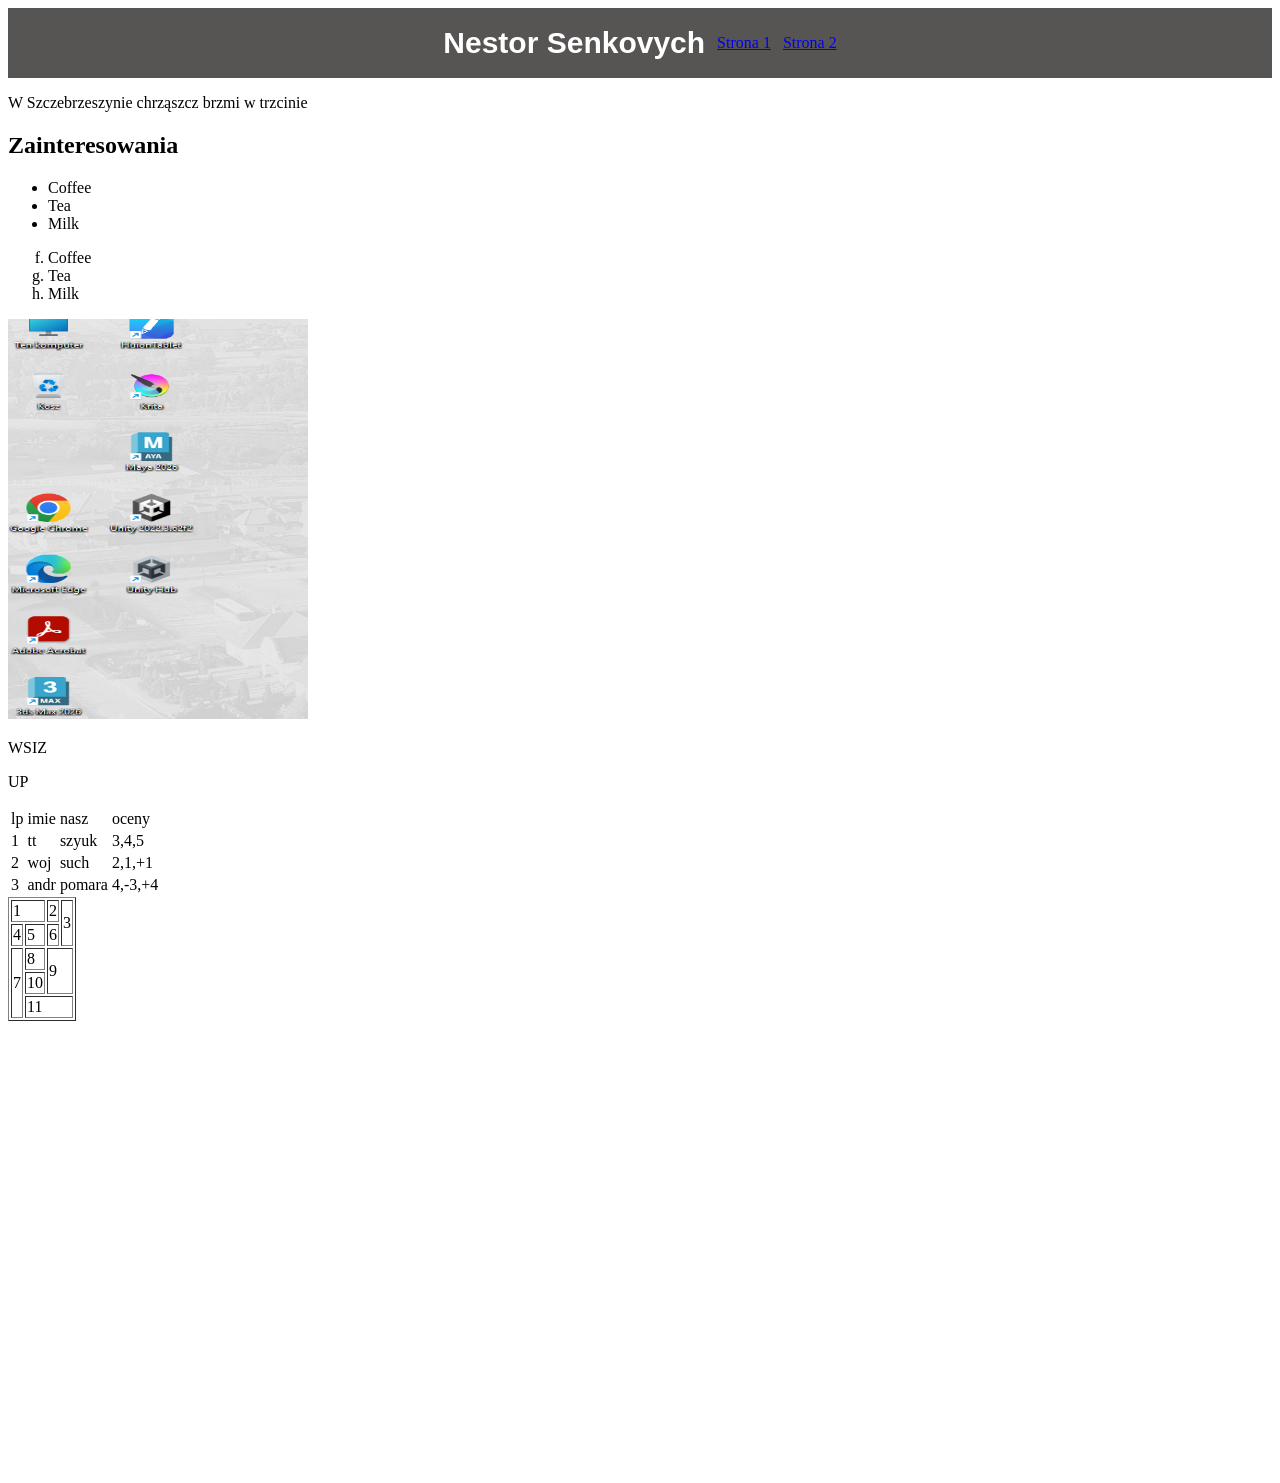
<file: Lab2/index.html>
<!DOCTYPE html>
<html lang="en">

<head>
    <meta charset="UTF-8">
    <meta name="viewport" content="width=device-width, initial-scale=1.0">
    <title>Document</title>
    <link rel="stylesheet" href="../Lab2/css/style.css">
</head>

<body>
    <header id="header">
        <div class="container">

            <div class="header">
                <h1>Nestor Senkovych</h1>
                <a href="../Lab2/index.html">Strona 1</a>
                <a href="../Lab2/podstrona.html">Strona 2</a>
            </div>
            <main>
                <section class="section-hero">
                    <div class="container">
                        <div class="zain">
                            <p>W Szczebrzeszynie chrząszcz brzmi w trzcinie</p>
                            <h2>Zainteresowania</h2>
                            <ul>
                                <li>Coffee</li>
                                <li>Tea</li>
                                <li>Milk</li>
                            </ul>
                            <ol type="a" start="6">
                                <li>Coffee</li>
                                <li>Tea</li>
                                <li>Milk</li>
                            </ol>
                            <img src="image/komp.png" alt="screen" height="400" width="300">
                            <p>WSIZ<a href="https://my.wsiz.edu.pl/"></a></p>
                            <p>UP<a href="#header"></a></p>
                            <table>

                                <tr>
                                    <td>lp</td>
                                    <td>imie</td>
                                    <td>nasz</td>
                                    <td>oceny</td>
                                </tr>

                                <tr>
                                    <td>1</td>
                                    <td>tt</td>
                                    <td>szyuk</td>
                                    <td>3,4,5</td>
                                </tr>
                                <tr>

                                    <td>2</td>
                                    <td>woj</td>
                                    <td>such</td>
                                    <td>2,1,+1</td>
                                </tr>

                                <tr>
                                    <td>3</td>
                                    <td>andr</td>
                                    <td>pomara</td>
                                    <td>4,-3,+4</td>
                                </tr>

                            </table>

                            <table border="1">
                                <tr>
                                    <td colspan="2">1</td>
                                    <td>2</td>
                                    <td rowspan="2">3</td>
                                </tr>
                                <tr>
                                    <td>4</td>
                                    <td>5</td>
                                    <td>6</td>
                                </tr>
                                <tr>
                                    <td rowspan="3">7</td>
                                    <td>8</td>
                                    <td rowspan="2" colspan="2">9</td>
                                </tr>

                                <tr>
                                    <td>10</td>
                                </tr>
                                <tr>
                                    <td colspan="3">11</td>
                                </tr>
                            </table>
                            <iframe src="https://www.google.com/maps/embed?pb=!1m18!1m12!1m3!1d5752.829647374326!2d21.975390198258584!3d50.03769847529973!2m3!1f0!2f0!3f0!3m2!1i1024!2i768!4f13.1!3m3!1m2!1s0x473cfb0b2664e1f1%3A0xcc8fe47a694b739a!2sbi1%20Rzesz%C3%B3w!5e0!3m2!1spl!2spl!4v1773235326113!5m2!1spl!2spl" width="600" height="450" style="border:0;" allowfullscreen="" loading="lazy" referrerpolicy="no-referrer-when-downgrade"></iframe>
                            <iframe width="560" height="315" src="https://www.youtube.com/embed/v9T_MGfzq7I?si=NfX6FKaxKxeZ2iCN" title="YouTube video player" frameborder="0" allow="accelerometer; autoplay; clipboard-write; encrypted-media; gyroscope; picture-in-picture; web-share" referrerpolicy="strict-origin-when-cross-origin" allowfullscreen></iframe>
                        </div>
                    </div>
                </section>
            </main>

        </div>
    </header>
</body>

</html>
</file>
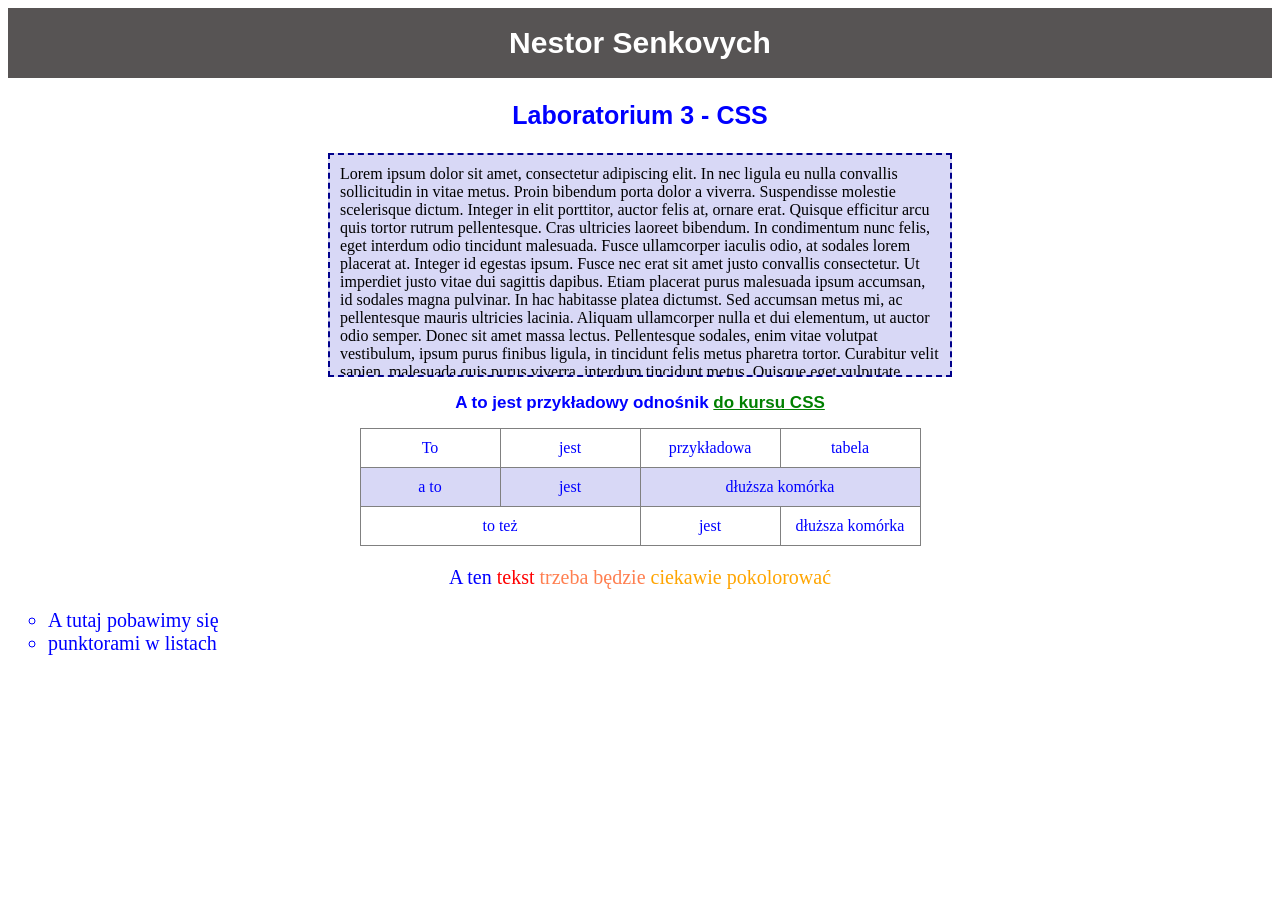
<file: Lab3/index.html>
<!DOCTYPE html>
<html lang="en">

<head>
    <meta charset="UTF-8">
    <meta name="viewport" content="width=device-width, initial-scale=1.0">
    <title>Document</title>
    <link rel="stylesheet" href="../Lab3/css/style.css">
</head>

<body>
    <header>
        <div class="container">
            <div class="header">
                <h1>Nestor Senkovych</h1>
            </div>
        </div>
    </header>
    <main>
        <section class="first_section">
            <p class="lab">Laboratorium 3 - CSS</p>
            <div class="lorem-box">
                <div class="lorem">Lorem ipsum dolor sit amet, consectetur adipiscing elit. In nec ligula eu nulla
                    convallis sollicitudin in vitae metus. Proin bibendum porta dolor a viverra. Suspendisse molestie
                    scelerisque dictum. Integer in elit porttitor, auctor felis at, ornare erat. Quisque efficitur arcu
                    quis tortor rutrum pellentesque. Cras ultricies laoreet bibendum. In condimentum nunc felis, eget
                    interdum odio tincidunt malesuada. Fusce ullamcorper iaculis odio, at sodales lorem placerat at.
                    Integer id egestas ipsum. Fusce nec erat sit amet justo convallis consectetur. Ut imperdiet justo
                    vitae dui sagittis dapibus. Etiam placerat purus malesuada ipsum accumsan, id sodales magna
                    pulvinar. In hac habitasse platea dictumst. Sed accumsan metus mi, ac pellentesque mauris ultricies
                    lacinia. Aliquam ullamcorper nulla et dui elementum, ut auctor odio semper.

                    Donec sit amet massa lectus. Pellentesque sodales, enim vitae volutpat vestibulum, ipsum purus
                    finibus ligula, in tincidunt felis metus pharetra tortor. Curabitur velit sapien, malesuada quis
                    purus viverra, interdum tincidunt metus. Quisque eget vulputate magna. Phasellus ullamcorper tempus
                    turpis, eget ultricies nisl eleifend id. Proin cursus nulla a varius posuere. Mauris ut nulla id
                    lectus posuere feugiat vel sed augue. Ut eget feugiat erat.

                    Etiam ultrices diam elit, sit amet vestibulum diam blandit ac. Cras egestas pulvinar diam sit amet
                    suscipit. Integer at felis consequat, rutrum est a, efficitur arcu. Donec lacus libero, tincidunt
                    sed urna sit amet, posuere ultricies sapien. Sed vitae leo ullamcorper, sodales dui at, pharetra ex.
                    Vivamus lobortis nec lorem sit amet egestas. Quisque vehicula semper augue. Fusce ac accumsan risus.
                    Vestibulum ante ipsum primis in faucibus orci luctus et ultrices posuere cubilia curae;

                    Phasellus iaculis hendrerit finibus. Fusce tempor mi sed ligula ornare, nec scelerisque velit
                    lacinia. Maecenas eros magna, condimentum sed venenatis eu, ultrices in neque. Cras ornare elit nec
                    odio pulvinar facilisis. Nam vel augue ac arcu molestie ultrices. Nunc condimentum varius orci, vel
                    aliquam elit tincidunt ornare. Nullam sapien nisi, tincidunt ut neque et, rhoncus mattis est. Fusce
                    vitae lobortis est, vel consectetur orci. Fusce vestibulum eu est a mollis. Sed placerat urna ac
                    risus laoreet, ut fermentum odio euismod. Ut sodales nibh nisi, quis semper risus volutpat id.
                    Praesent finibus, ipsum id posuere ultricies, est nulla auctor nisl, quis tincidunt orci risus
                    placerat augue. Nulla condimentum sapien id nunc ornare luctus. Proin ac eros non risus fringilla
                    mattis. Pellentesque nec augue at purus vulputate feugiat. Cras et condimentum tortor.

                    Vivamus sagittis ipsum non est efficitur pharetra. Nulla felis justo, venenatis sit amet porta ac,
                    porta ac mi. Aenean consectetur, erat id blandit ornare, augue nulla luctus dolor, nec tempus nulla
                    lacus vitae dolor. Cras diam metus, euismod a pellentesque quis, iaculis non justo. Proin egestas,
                    enim id elementum efficitur, metus risus venenatis elit, sit amet ultrices ex tortor ac velit.
                    Curabitur id vehicula dolor. Mauris vestibulum a eros nec placerat. Donec gravida erat nec neque
                    rutrum dignissim. Aliquam quis rhoncus lacus. In iaculis sodales augue sed venenatis. In et pulvinar
                    lacus. Duis molestie pharetra arcu ac convallis.</div>
            </div>
        </section>
        <section class="kurs">
            <p>A to jest przykładowy odnośnik <a href="https://www.w3schools.com/css/default.asp" target="blank">do
                    kursu
                    CSS</a></p>
        </section>
        <section class="tab">

            <table>
                <tr>
                    <td>To</td>
                    <td>jest</td>
                    <td>przykładowa</td>
                    <td>tabela</td>
                </tr>
                <tr class="blu">
                    <td>a to</td>
                    <td>jest</td>
                    <td colspan="2">dłuższa komórka</td>
                </tr>
                <tr>
                    <td colspan="2">to też</td>
                    <td>jest</td>
                    <td>dłuższa komórka</td>
                </tr>
            </table>
        </section>

        <p class="ten">A ten <span class="tekst">tekst</span> <span class="trzeba">trzeba będzie</span> <span
                class="cie">ciekawie pokolorować</span></p>
        <ul class="uli">
            <li>A tutaj pobawimy się</li>
            <li>punktorami w listach</li>
        </ul>
    </main>
</body>

</html>
</file>
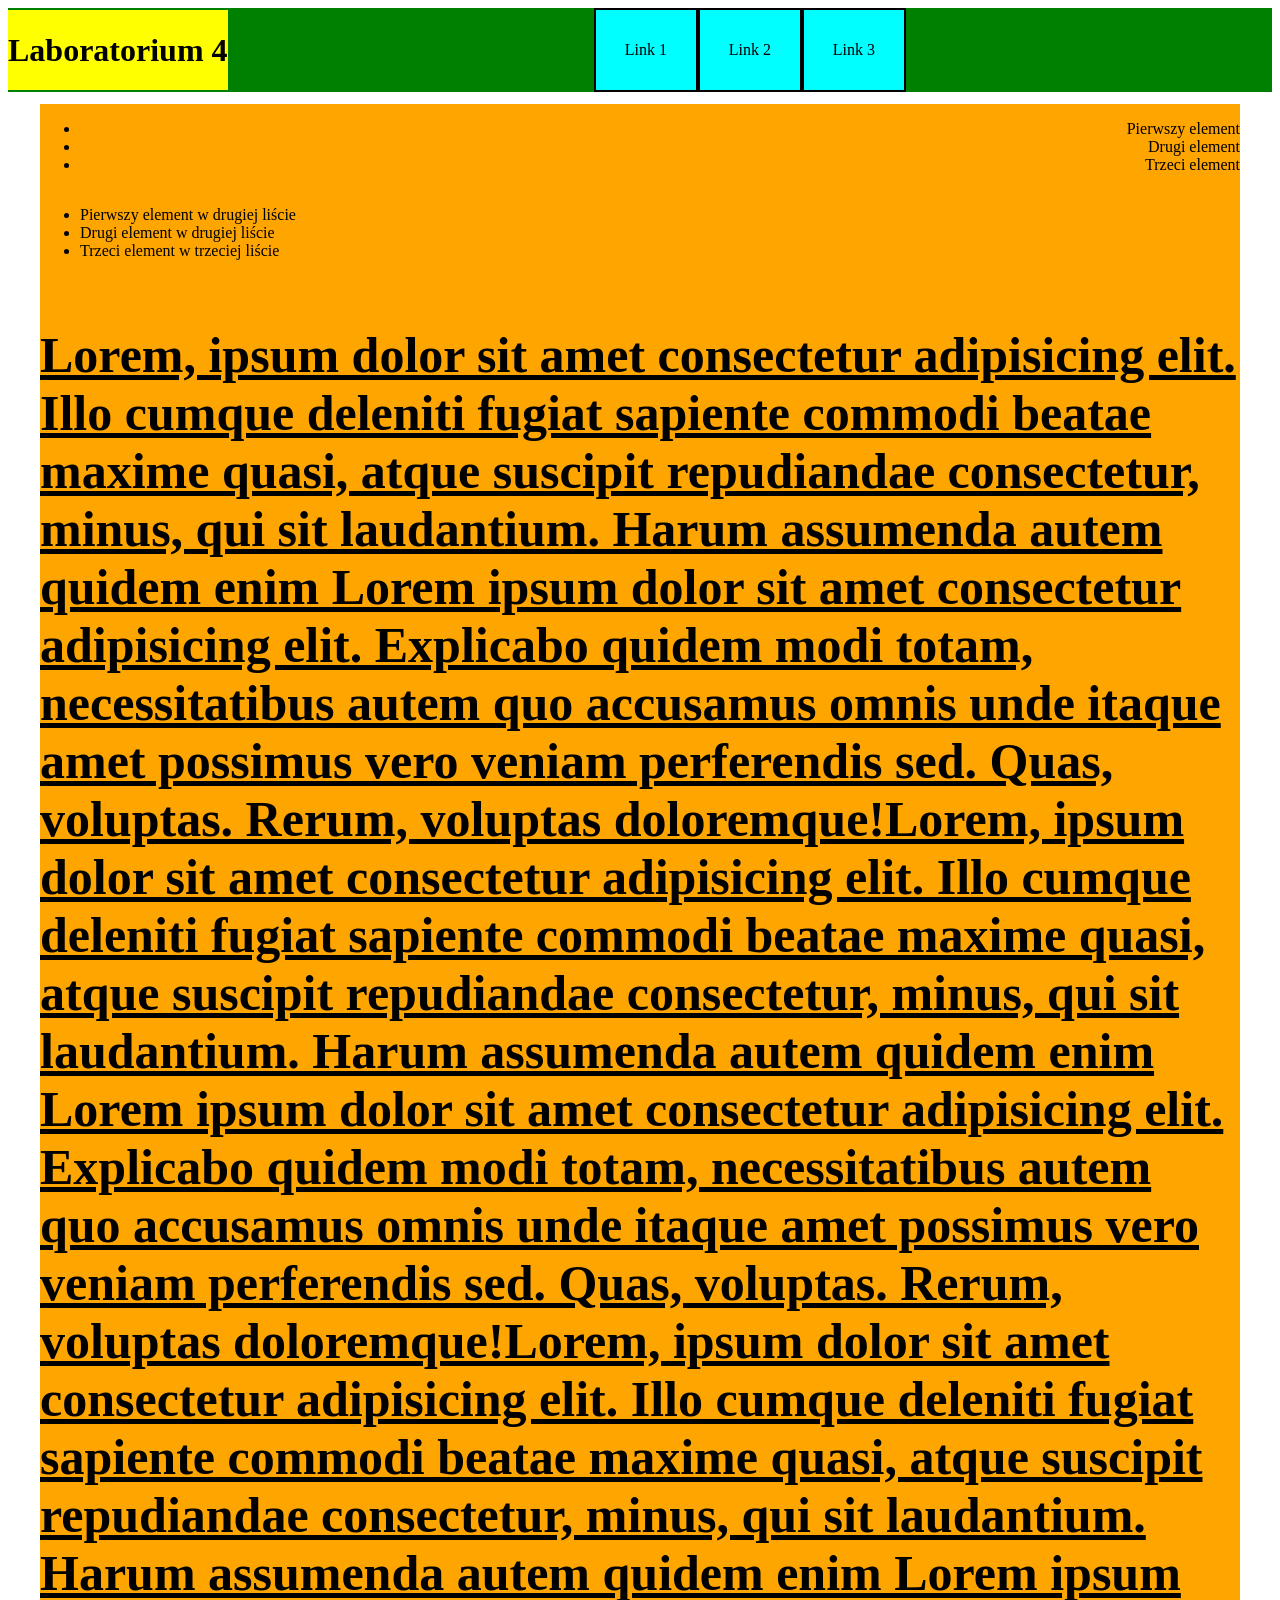
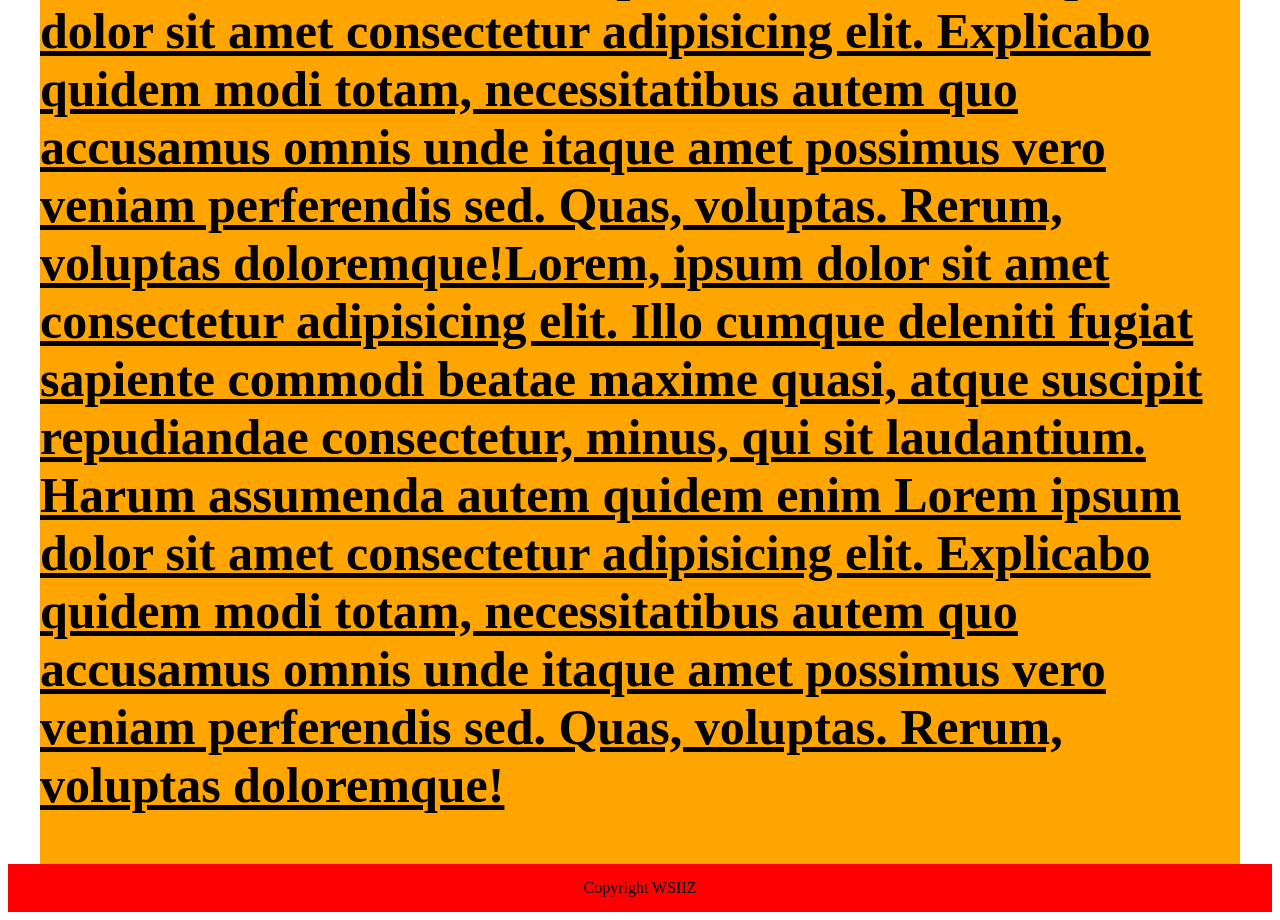
<file: lab4/index.html>
<!DOCTYPE html>
<html lang="en">

<head>
    <meta charset="UTF-8">
    <meta name="viewport" content="width=device-width, initial-scale=1.0">
    <title>Document</title>
    <link rel="stylesheet" href="../lab4/css/style.css">
</head>

<body>
    <main class="">
        <div class="global_container">
            <header class="top-bar">

                <div class="logo_div">
                    <h1>Laboratorium 4</h1>
                </div>
                <div class="nav_container">
                    <div class="nav_item">Link 1</div>
                    <div class="nav_item">Link 2</div>
                    <div class="nav_item">Link 3</div>
                </div>

            </header>
            <div class="container">
                <div class="content_container">

                    <ul class="first_list">
                        <li>Pierwszy element</li>
                        <li>Drugi element</li>
                        <li>Trzeci element</li>
                    </ul>
                    <ul class="second_list">
                        <li>Pierwszy element w drugiej liście</li>
                        <li>Drugi element w drugiej liście</li>
                        <li>Trzeci element w trzeciej liście</li>
                    </ul>
                    <p>Lorem, ipsum dolor sit amet consectetur adipisicing elit. Illo cumque deleniti fugiat sapiente
                        commodi beatae maxime quasi, atque suscipit repudiandae consectetur, minus, qui sit laudantium.
                        Harum assumenda autem quidem enim Lorem ipsum dolor sit amet consectetur adipisicing elit.
                        Explicabo quidem modi totam, necessitatibus autem quo accusamus omnis unde itaque amet possimus
                        vero veniam perferendis sed. Quas, voluptas. Rerum, voluptas doloremque!Lorem, ipsum dolor sit
                        amet consectetur adipisicing elit. Illo cumque deleniti fugiat sapiente
                        commodi beatae maxime quasi, atque suscipit repudiandae consectetur, minus, qui sit laudantium.
                        Harum assumenda autem quidem enim Lorem ipsum dolor sit amet consectetur adipisicing elit.
                        Explicabo quidem modi totam, necessitatibus autem quo accusamus omnis unde itaque amet possimus
                        vero veniam perferendis sed. Quas, voluptas. Rerum, voluptas doloremque!Lorem, ipsum dolor sit
                        amet consectetur adipisicing elit. Illo cumque deleniti fugiat sapiente
                        commodi beatae maxime quasi, atque suscipit repudiandae consectetur, minus, qui sit laudantium.
                        Harum assumenda autem quidem enim Lorem ipsum dolor sit amet consectetur adipisicing elit.
                        Explicabo quidem modi totam, necessitatibus autem quo accusamus omnis unde itaque amet possimus
                        vero veniam perferendis sed. Quas, voluptas. Rerum, voluptas doloremque!Lorem, ipsum dolor sit
                        amet consectetur adipisicing elit. Illo cumque deleniti fugiat sapiente
                        commodi beatae maxime quasi, atque suscipit repudiandae consectetur, minus, qui sit laudantium.
                        Harum assumenda autem quidem enim Lorem ipsum dolor sit amet consectetur adipisicing elit.
                        Explicabo quidem modi totam, necessitatibus autem quo accusamus omnis unde itaque amet possimus
                        vero veniam perferendis sed. Quas, voluptas. Rerum, voluptas doloremque!</p>
                </div>
            </div>
            <div class="footer">Copyright WSIIZ</div>
        </div>
    </main>
</body>

</html>
</file>
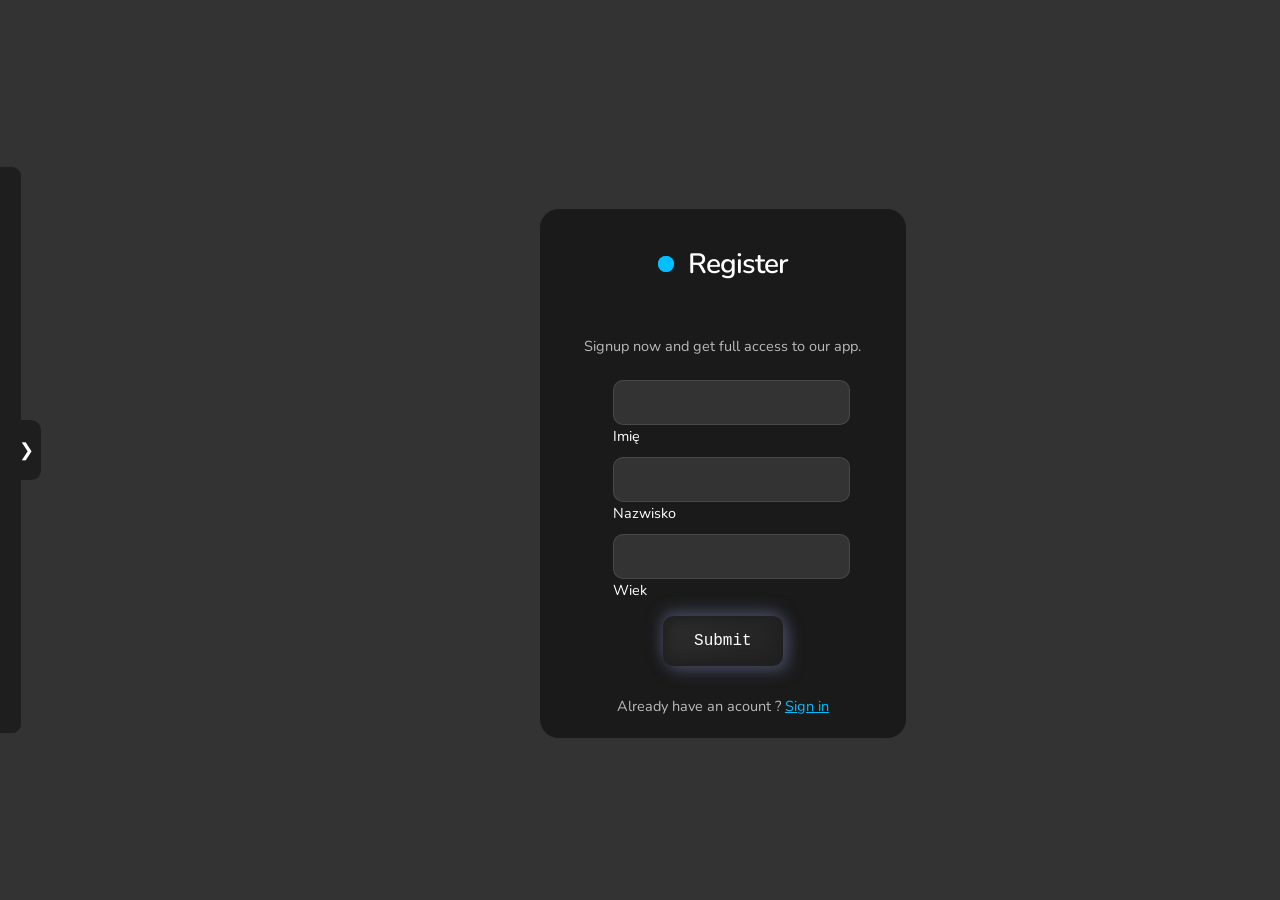
<file: lab8/index.html>
<!DOCTYPE html>
<html lang="pl">

<head>
    <meta charset="UTF-8">
    <title>Formularz</title>
    <link rel="stylesheet" href="../lab8/css/style.css">
    <link href="https://fonts.googleapis.com/css2?family=Nunito:wght@300;400;600;700&display=swap" rel="stylesheet">
</head>

<body>

   
</div>

    <form class="form" id="formularz">
       
        <p class="title">Register </p>
        <p class="message">Signup now and get full access to our app. </p>
        <div class="flex">
            <label>
                <input type="text" id="imie" class="input" placeholder="" required="">
                <span>Imię</span>
            </label>


        </div>
        <div class="flex">
            <label>
                <input class="input" type="text" id="nazwisko" placeholder="" required="">
                <span>Nazwisko</span>
            </label>


        </div>

        <div class="flex">


        <label>
            <input class="input" type="number" id="wiek" placeholder="" required="">
            <span>Wiek</span>
        </label>

        </div>


        <button class="submit" type="submit">Submit</button>
        <p class="signin">Already have an acount ? <a href="#">Sign in</a> </p>
    </form>




    <div class="box">
        <h2>Liczby zespolone</h2>
         <div class="arrow">❯</div>
        <button onclick="uruchom()">Generuj</button>

        <p><b>Wszystkie liczby:</b><br><span id="all"></span></p>
        <p><b>Dodatnie:</b><br><span id="positive"></span></p>
        <p><b>Zamienione:</b><br><span id="swapped"></span></p>
        <p><b>Suma modułów:</b> <span id="sum"></span></p>
        <p><b>Najmniejszy moduł:</b> <span id="min"></span></p>
        <p><b>Największa liczba:</b> <span id="max"></span></p>
    </div>

    <script src="main.js"></script>
</body>

</html>
</file>
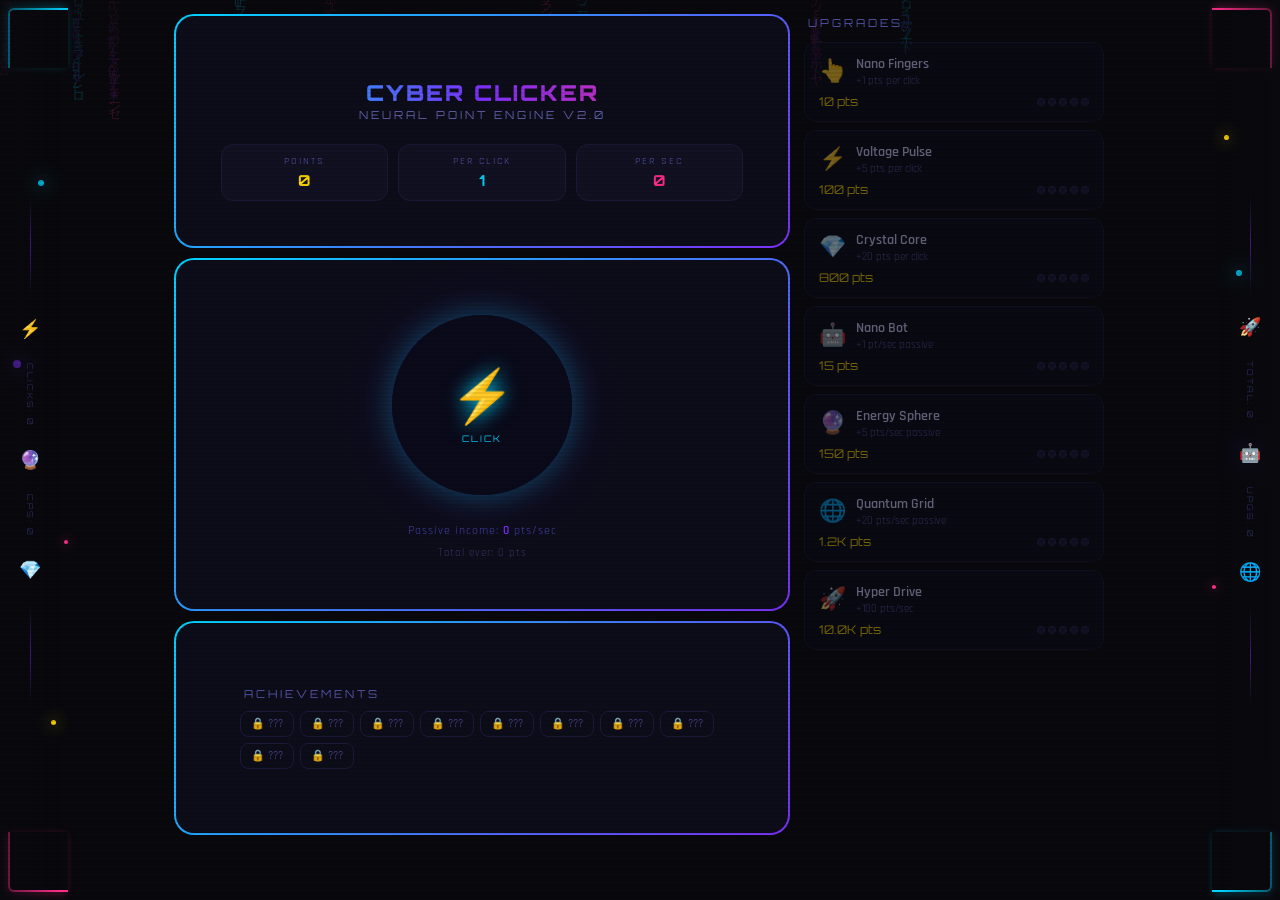
<file: lab9/index.html>
<!DOCTYPE html>
<html lang="uk">
<head>
<meta charset="UTF-8">
<meta name="viewport" content="width=device-width, initial-scale=1.0">
<title>Cyber Clicker</title>
<link rel="stylesheet" href="../lab9/css/style.css">
<link rel="preconnect" href="https://fonts.googleapis.com">
<link href="https://fonts.googleapis.com/css2?family=Orbitron:wght@400;700;900&family=Rajdhani:wght@300;400;600&display=swap" rel="stylesheet">

</head>
<body>

<canvas id="matrix-canvas"></canvas>


<div class="corner tl"></div>
<div class="corner tr"></div>
<div class="corner bl"></div>
<div class="corner br"></div>


<div class="side-panel left">
  <div class="side-line"></div>
  <div class="side-icon"> ⚡</div>
  <div class="side-stat" id="side-clicks">CLICKS: 0</div>
  <div class="side-icon">🔮</div>
  <div class="side-stat" id="side-cps">CPS: 0</div>
  <div class="side-icon">💎</div>
  <div class="side-line"></div>
</div>

<div class="side-panel right">
  <div class="side-line"></div>
  <div class="side-icon">🚀</div>
  <div class="side-stat" id="side-total">TOTAL: 0</div>
  <div class="side-icon">🤖</div>
  <div class="side-stat" id="side-upg">UPGS: 0</div>
  <div class="side-icon">🌐</div>
  <div class="side-line"></div>
</div>

<div class="app" id="app">


  <div class="left-panel">

    <div class="neon-card" style="padding: 35px;">
      <div style="background:#0d0d1a; border-radius:16px; padding:14px 10px 10px;">
        <div class="header">
          <h1>CYBER CLICKER</h1>
          <div class="subtitle">Neural Point Engine v2.0</div>
        </div>
        <div class="stats-bar" style="margin-top:12px;">
          <div class="stat-box">
            <div class="stat-label">Points</div>
            <div class="stat-value gold" id="pts-display">0</div>
          </div>
          <div class="stat-box">
            <div class="stat-label">Per Click</div>
            <div class="stat-value cyan" id="cpc-display">1</div>
          </div>
          <div class="stat-box">
            <div class="stat-label">Per Sec</div>
            <div class="stat-value pink" id="cps-display">0</div>
          </div>
        </div>
      </div>
    </div>

    <div class="neon-card" style="padding:35px;">
      <div style="background:#0d0d1a; border-radius:16px;">
        <div class="click-zone">
          <button class="big-btn" id="main-btn">
            <div class="btn-inner">
              <span class="btn-emoji">⚡</span>
              <div class="btn-label">CLICK</div>
            </div>
          </button>
        </div>
        <div class="passive-indicator">
          Passive income: <span id="passive-label">0</span> pts/sec
        </div>
        <div style="padding:0 16px 14px; font-size:11px; color:#333366; text-align:center; letter-spacing:1px;" id="total-label">
          Total ever: 0 pts
        </div>
      </div>
    </div>

    <div class="neon-card" style="padding:50px;">
      <div style="background:#0d0d1a; border-radius:16px; padding:14px;">
        <div class="panel-title" style="margin-bottom:10px;">Achievements</div>
        <div class="ach-list" id="ach-list"></div>
      </div>
    </div>

  </div>

  <div class="right-panel">
    <div class="panel-title">Upgrades</div>
    <div class="upgrade-list" id="upg-list"></div>
  </div>

</div>

<script src="main.js"></script>
</body>
</html>
</file>
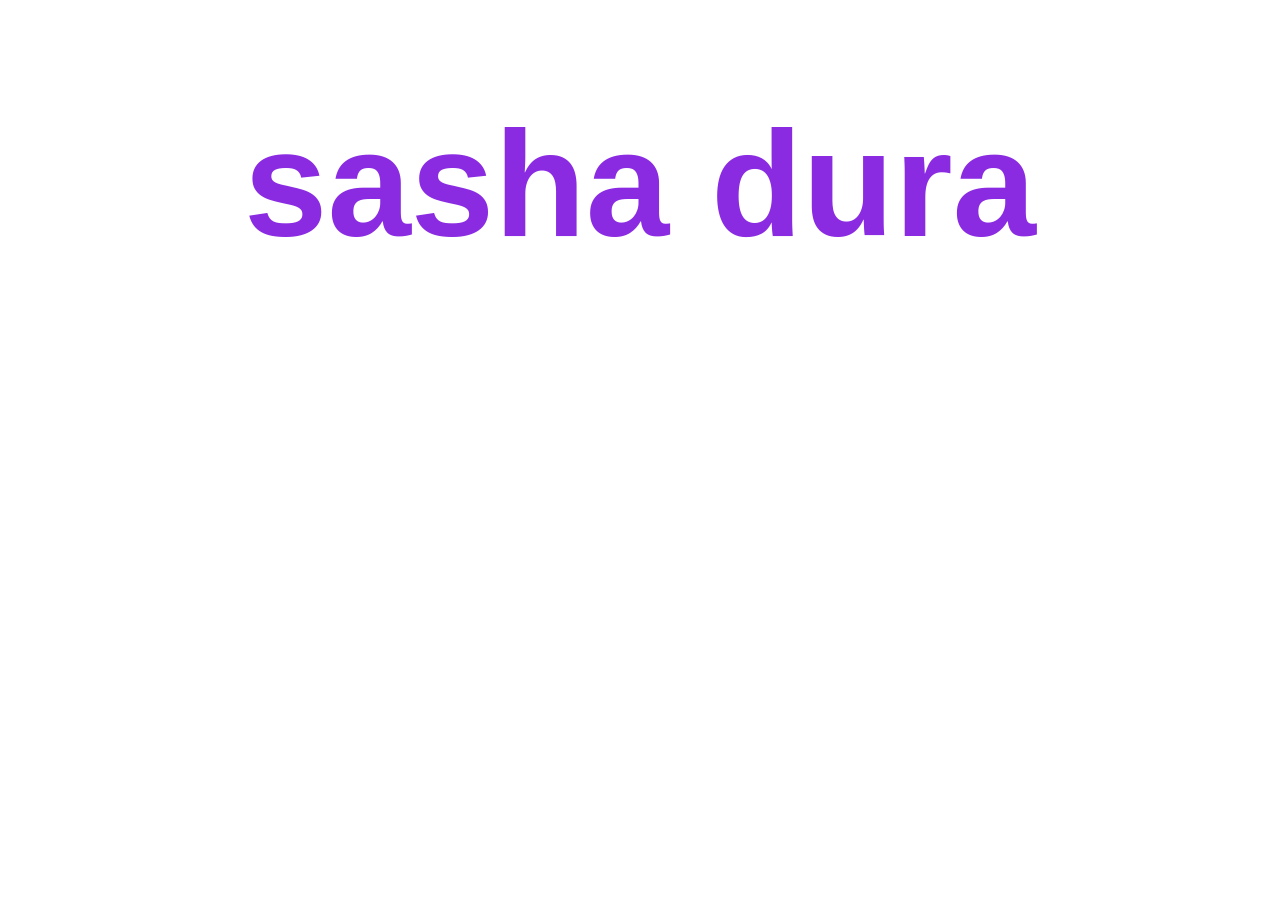
<file: work/index.html>
<!DOCTYPE html>
<html lang="en">

<head>
    <meta charset="UTF-8">
    <meta name="viewport" content="width=device-width, initial-scale=1.0">
    <title>Document</title>
    <link rel="stylesheet" href="../work/css/style.css">
</head>

<body>
    <header>
        <div class="container">

            <div class="sasha">
                <h1>sasha dura </h1>
            </div>

        </div>
    </header>
</body>

</html>
</file>
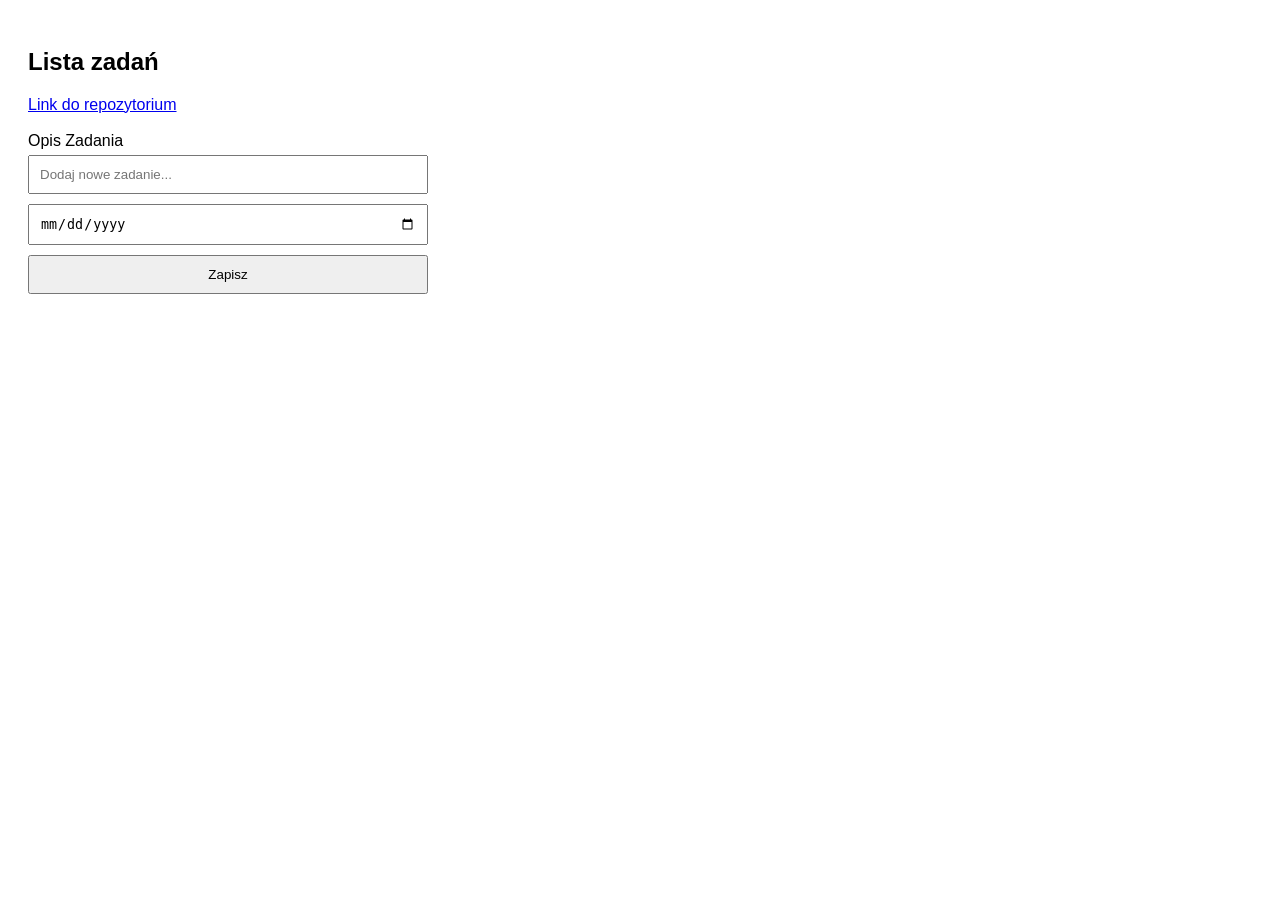
<file: Exam/Kolokfium_L4.html>
<!DOCTYPE html>
<html lang="uk">

<head>
    <meta charset="UTF-8">
    <meta name="viewport" content="width=device-width, initial-scale=1.0">
    <title>Lista</title>
    <link rel="stylesheet" href="../Exam/css/style.css">
    <style>

    </style>
</head>

<body>


    <div class="container">
        <div class="todo-container">
            <h2>Lista zadań</h2>
            <a href="../Exam/Lista.txt">Link do repozytorium</a> <br> <br>
              <span>Opis Zadania</span>
            <input type="text" id="taskInput" placeholder="Dodaj nowe zadanie...">


            <input type="date" id="dateInput">

            <button onclick="addTask()">Zapisz</button>


        </div>

        <div class="lista">

            <ul id="taskList">

            </ul>
        </div>


    </div>

    <script src="js/main.js"></script>

</body>

</html>
</file>
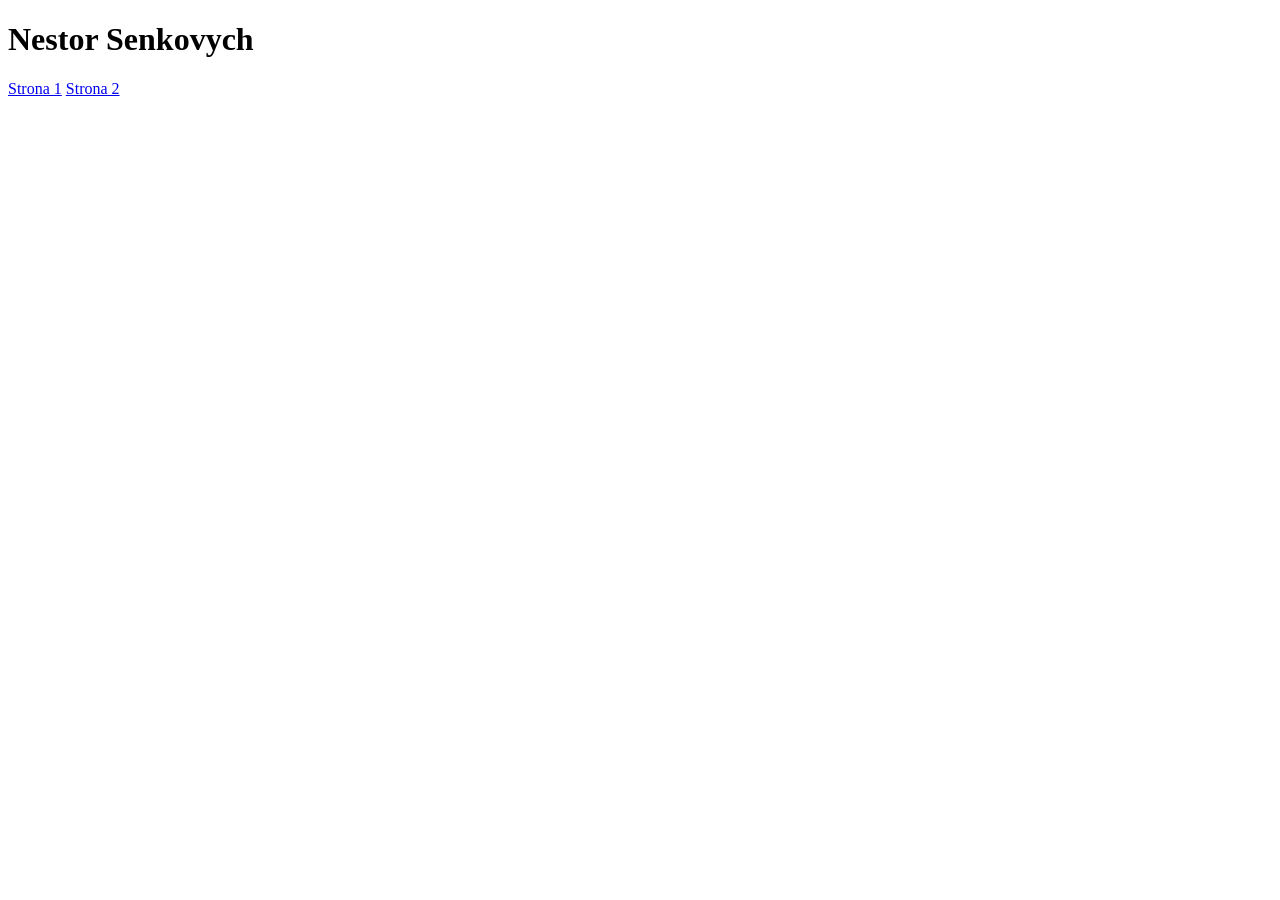
<file: Lab2/podstrona.html>
<!DOCTYPE html>
<html lang="en">

<head>
    <meta charset="UTF-8">
    <meta name="viewport" content="width=device-width, initial-scale=1.0">
    <title>Strona 2</title>
</head>

<body>
    <header>
        <div>
            <h1>Nestor Senkovych</h1>
            <a href="../Lab2/index.html">Strona 1</a>
            <a href="../Lab2/podstrona.html">Strona 2</a>
        </div>
    </header>

</body>

</html>
</file>
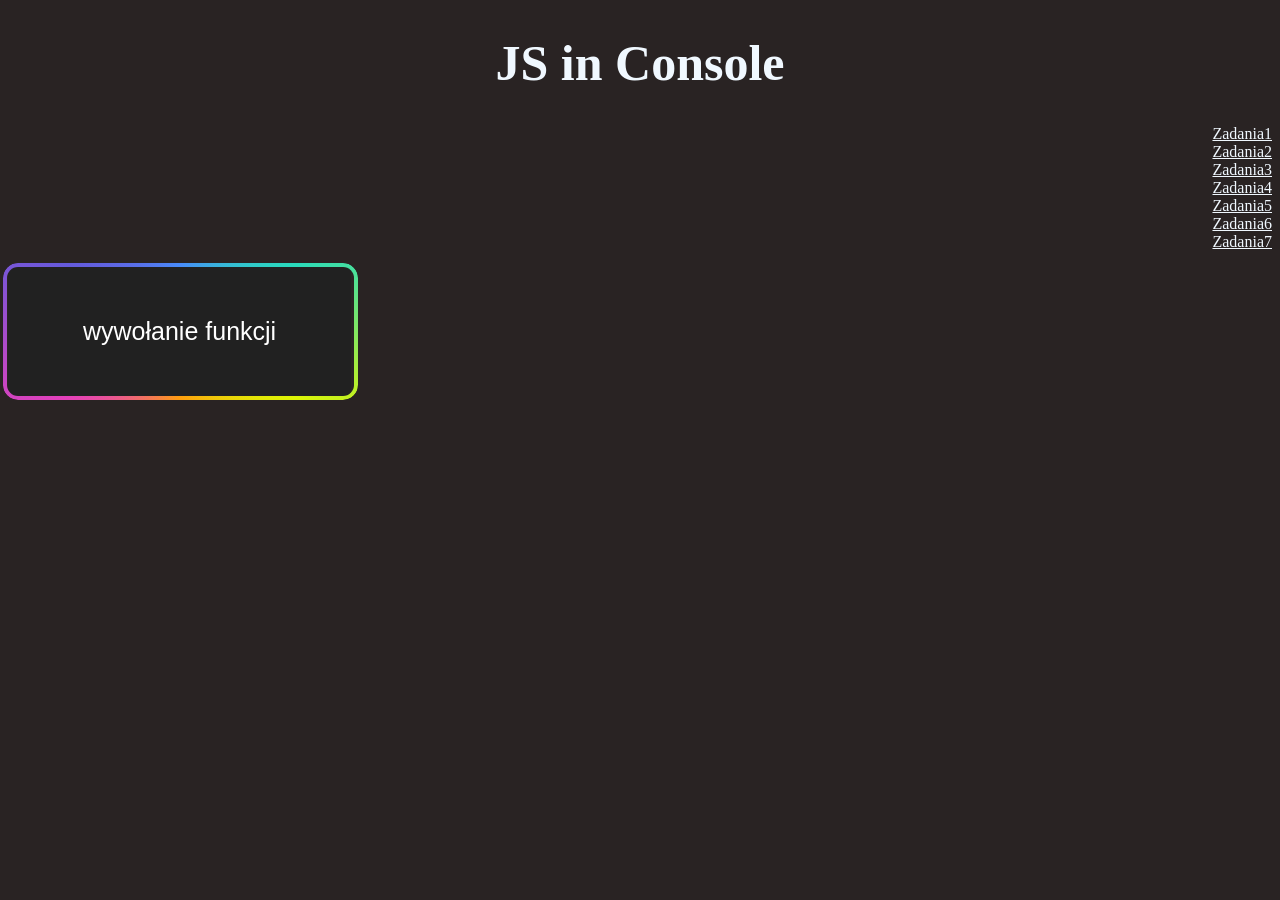
<file: lab5/Zadania1.html>
<!DOCTYPE html>
<html lang="en">

<head>
    <meta charset="UTF-8">
    <meta name="viewport" content="width=device-width, initial-scale=1.0">
    <title>JS Script</title>
    <link rel="stylesheet" href="../lab5/css/style.css">
</head>

<body>
    <h1>JS in Console</h1>
    <ul>
        <li><a href="Zadania1.html">Zadania1</a></li>
        <li><a href="Zadania2.html">Zadania2</a></li>
        <li><a href="Zadania3.html">Zadania3</a></li>
        <li><a href="Zadania4.html">Zadania4</a></li>
        <li><a href="Zadania5.html">Zadania5</a></li>
        <li><a href="Zadania6.html">Zadania6</a></li>
        <li><a href="Zadania7.html">Zadania7</a></li>
       
    </ul>
     <button class="codepen-button" onclick="funkcjaTestowa()">wywołanie funkcji</button>
</body>
<script>

    function funkcjaTestowa() {
        console.log("Witaj JS!");
    }
</script>

</html>
</file>
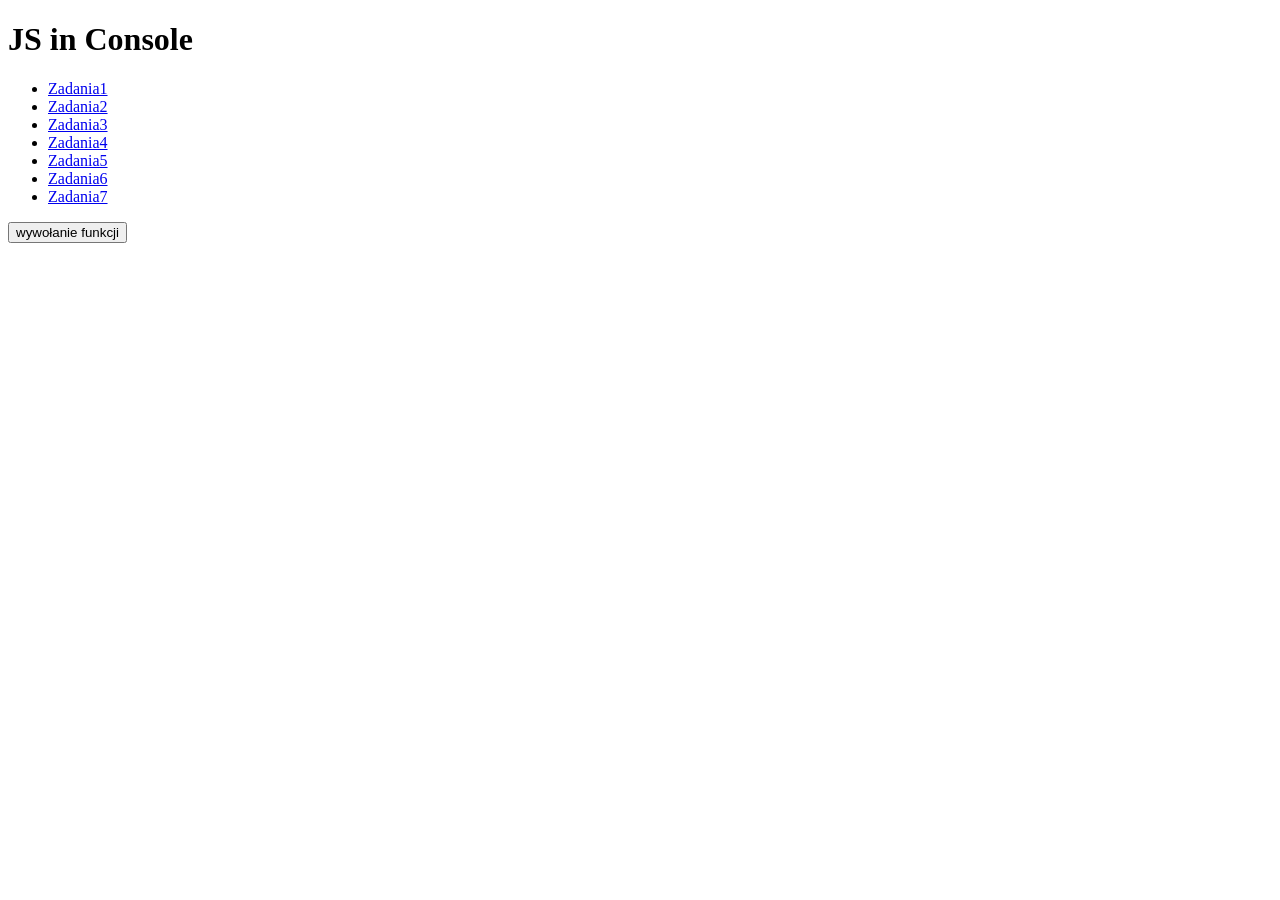
<file: lab5/Zadania2.html>
<!DOCTYPE html>
<html lang="en">

<head>
    <meta charset="UTF-8">
    <meta name="viewport" content="width=device-width, initial-scale=1.0">
    <title>JS Script</title>
</head>

<body>
    <h1>JS in Console</h1>
    <ul>
        <li><a href="Zadania1.html">Zadania1</a></li>
        <li><a href="Zadania2.html">Zadania2</a></li>
        <li><a href="Zadania3.html">Zadania3</a></li>
        <li><a href="Zadania4.html">Zadania4</a></li>
        <li><a href="Zadania5.html">Zadania5</a></li>
        <li><a href="Zadania6.html">Zadania6</a></li>
        <li><a href="Zadania7.html">Zadania7</a></li>
       
    </ul>
    <button onclick="wypiszParzyste()">wywołanie funkcji</button>
</body>
<script>
    function wypiszParzyste(a, b) {
        let wynik = [];

        for (let i = a; i <= b; i++) {
            if (i % 2 === 0) {
                wynik.push(i);
            }
        }

        console.log(wynik);
    }
</script>

</html>
</file>
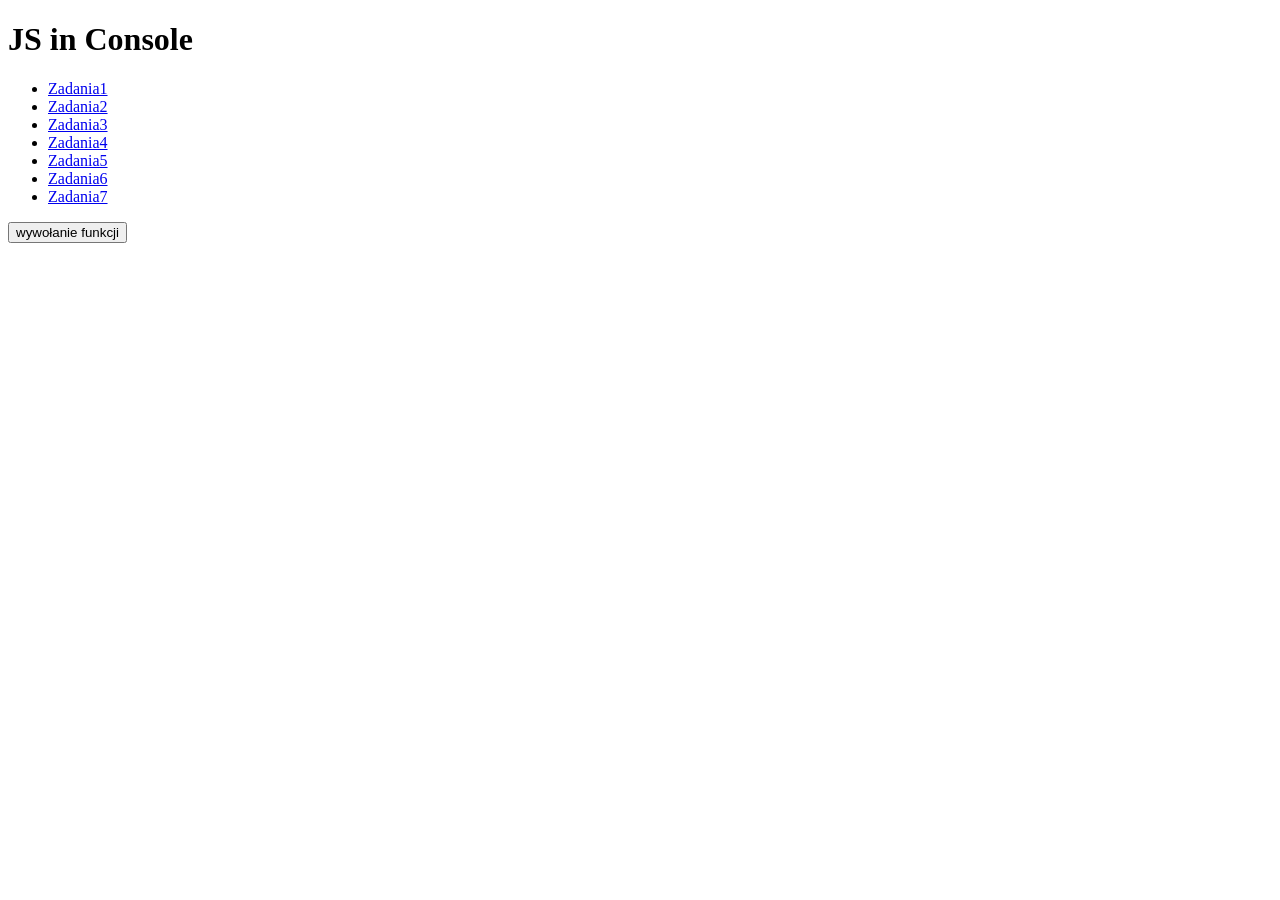
<file: lab5/Zadania3.html>
<!DOCTYPE html>
<html lang="en">

<head>
    <meta charset="UTF-8">
    <meta name="viewport" content="width=device-width, initial-scale=1.0">
    <title>JS Script</title>
</head>

<body>
    <h1>JS in Console</h1>
    <ul>
        <li><a href="Zadania1.html">Zadania1</a></li>
        <li><a href="Zadania2.html">Zadania2</a></li>
        <li><a href="Zadania3.html">Zadania3</a></li>
        <li><a href="Zadania4.html">Zadania4</a></li>
        <li><a href="Zadania5.html">Zadania5</a></li>
        <li><a href="Zadania6.html">Zadania6</a></li>
        <li><a href="Zadania7.html">Zadania7</a></li>
        
    </ul>
    <button onclick="fibonacci()">wywołanie funkcji</button>
</body>
<script>
    function fibonacci(n) {
        let wynik = [];

        for (let i = 0; i < n; i++) {
            if (i === 0) {
                wynik.push(0);
            } else if (i === 1) {
                wynik.push(1);
            } else {
                wynik.push(wynik[i - 1] + wynik[i - 2]);
            }
        }

        console.log(wynik);
    }
</script>

</html>
</file>
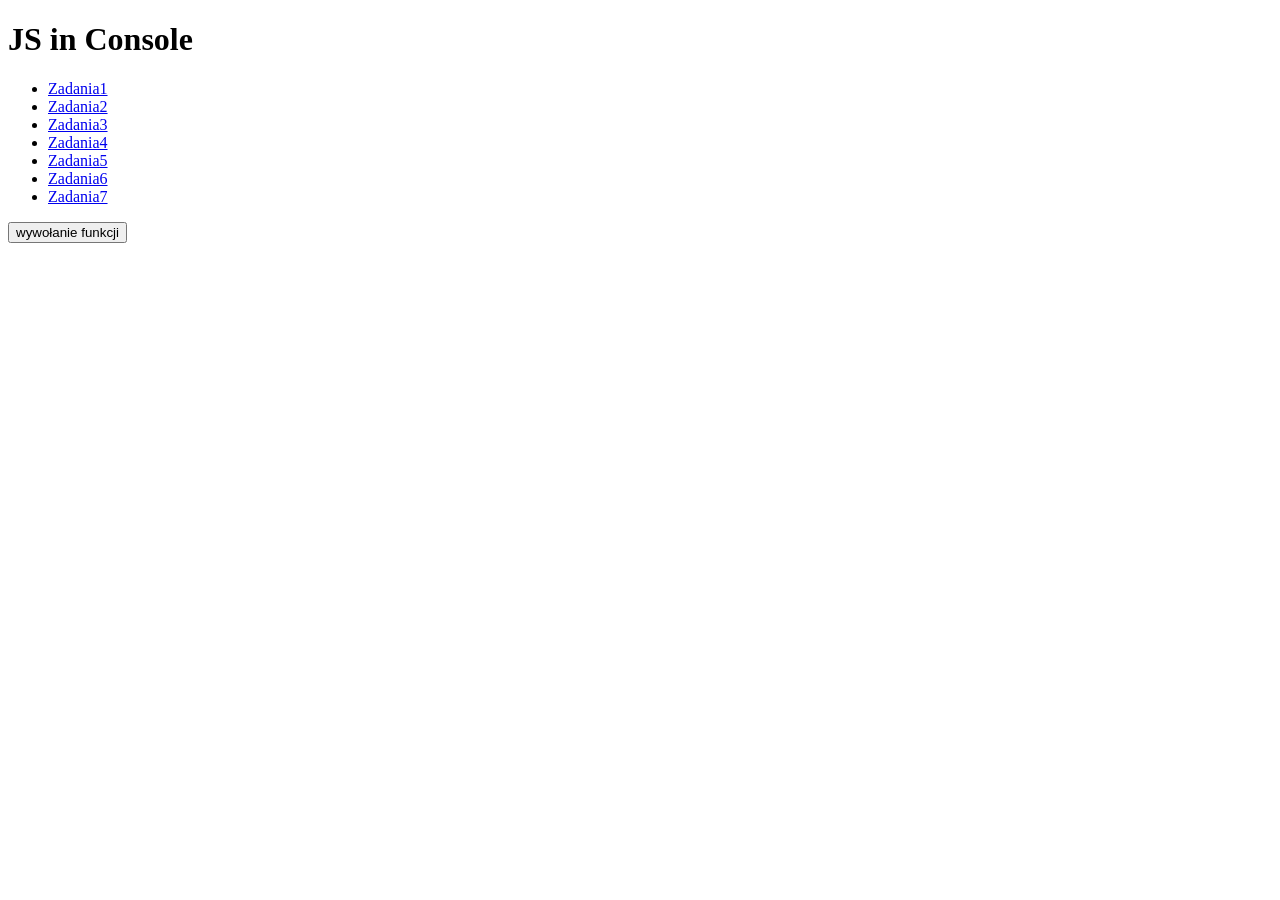
<file: lab5/Zadania4.html>
<!DOCTYPE html>
<html lang="en">

<head>
    <meta charset="UTF-8">
    <meta name="viewport" content="width=device-width, initial-scale=1.0">
    <title>JS Script</title>
</head>

<body>
    <h1>JS in Console</h1>
    <ul>
        <li><a href="Zadania1.html">Zadania1</a></li>
        <li><a href="Zadania2.html">Zadania2</a></li>
        <li><a href="Zadania3.html">Zadania3</a></li>
        <li><a href="Zadania4.html">Zadania4</a></li>
        <li><a href="Zadania5.html">Zadania5</a></li>
        <li><a href="Zadania6.html">Zadania6</a></li>
        <li><a href="Zadania7.html">Zadania7</a></li>
        
    </ul>
     <button onclick="silnia()">wywołanie funkcji</button>
</body>
<script>
    function silnia(n) {
        if (n === 0 || n === 1) {
            return 1;
        }
        return n * silnia(n - 1);
    }

    function wypiszSilnia(n) {
        console.log(silnia(n));
    }
</script>

</html>
</file>
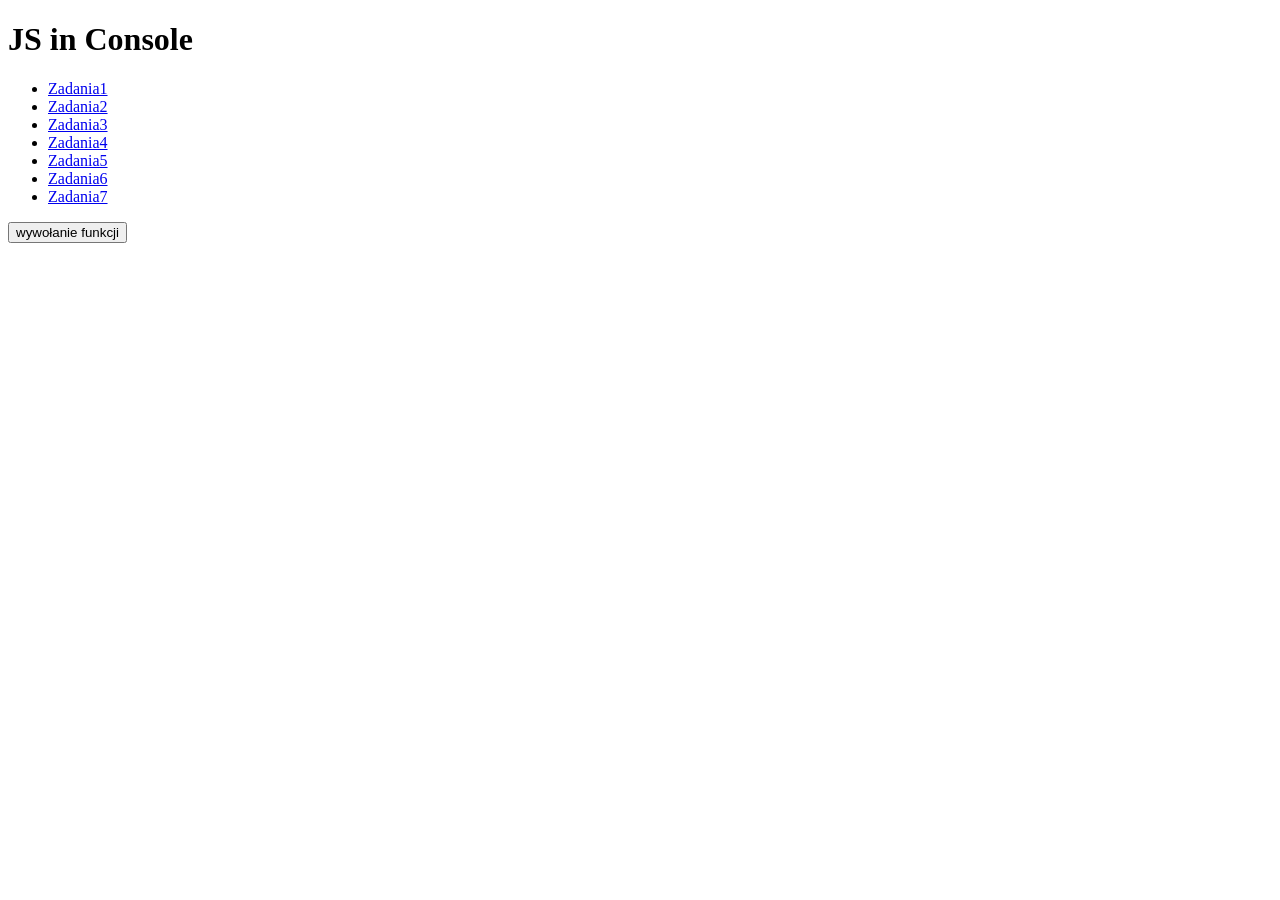
<file: lab5/Zadania5.html>
<!DOCTYPE html>
<html lang="en">

<head>
    <meta charset="UTF-8">
    <meta name="viewport" content="width=device-width, initial-scale=1.0">
    <title>JS Script</title>
</head>

<body>
    <h1>JS in Console</h1>
    <ul>
        <li><a href="Zadania1.html">Zadania1</a></li>
        <li><a href="Zadania2.html">Zadania2</a></li>
        <li><a href="Zadania3.html">Zadania3</a></li>
        <li><a href="Zadania4.html">Zadania4</a></li>
        <li><a href="Zadania5.html">Zadania5</a></li>
        <li><a href="Zadania6.html">Zadania6</a></li>
        <li><a href="Zadania7.html">Zadania7</a></li>
    </ul>
     <button onclick="obliczY()">wywołanie funkcji</button>
</body>
<script>
    function obliczY(n) {
        let suma = 0;

        for (let i = 0; i < n; i++) {
            let mianownik = 2 * i + 1; // 1, 3, 5, 7...

            if (i % 2 === 0) {
                suma += 1 / mianownik;
            } else {
                suma -= 1 / mianownik;
            }
        }

        let y = 4 * suma;
        console.log(y);
    }
</script>

</html>
</file>
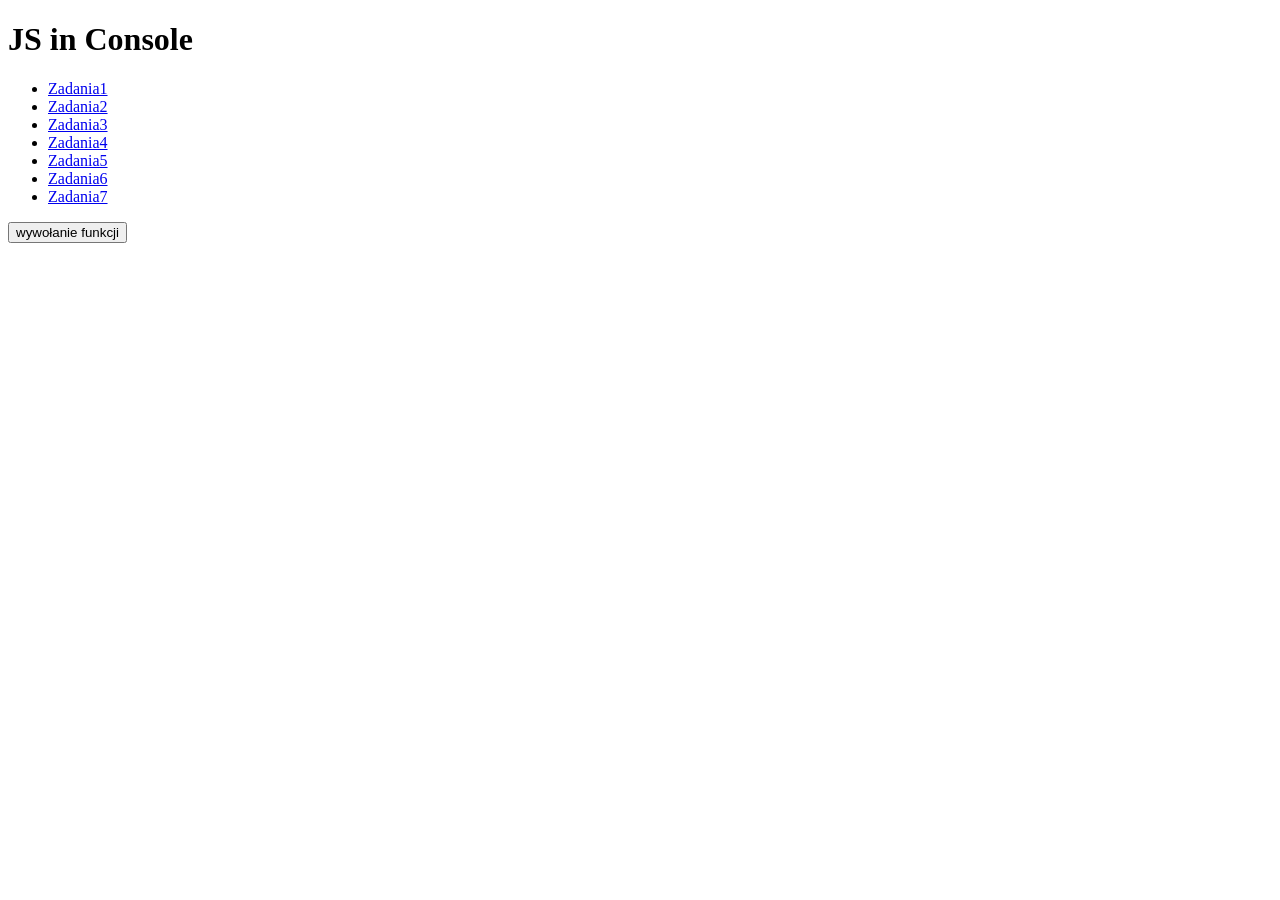
<file: lab5/Zadania6.html>
<!DOCTYPE html>
<html lang="en">

<head>
    <meta charset="UTF-8">
    <meta name="viewport" content="width=device-width, initial-scale=1.0">
    <title>JS Script</title>
</head>

<body>
    <h1>JS in Console</h1>
    <ul>
        <li><a href="Zadania1.html">Zadania1</a></li>
        <li><a href="Zadania2.html">Zadania2</a></li>
        <li><a href="Zadania3.html">Zadania3</a></li>
        <li><a href="Zadania4.html">Zadania4</a></li>
        <li><a href="Zadania5.html">Zadania5</a></li>
        <li><a href="Zadania6.html">Zadania6</a></li>
        <li><a href="Zadania7.html">Zadania7</a></li>
    </ul>
         <button onclick="choinka()">wywołanie funkcji</button>
</body>
<script>
    function choinka(n) {
        for (let i = 1; i <= n; i++) {
            let spacje = " ".repeat(n - i);
            let gwiazdki = "*".repeat(2 * i - 1);
            console.log(spacje + gwiazdki);
        }
    }
</script>

</html>
</file>
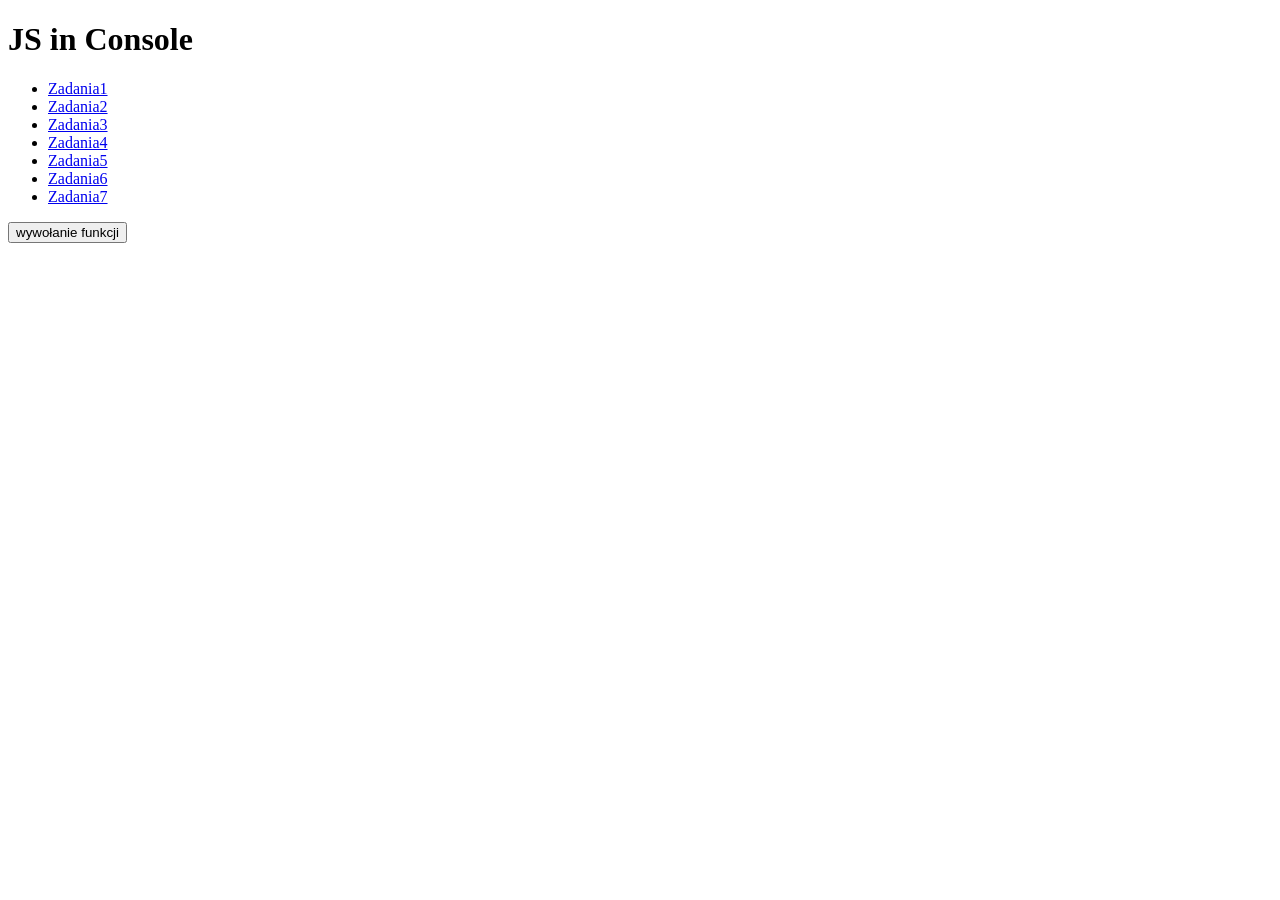
<file: lab5/Zadania7.html>
<!DOCTYPE html>
<html lang="en">

<head>
    <meta charset="UTF-8">
    <meta name="viewport" content="width=device-width, initial-scale=1.0">
    <title>JS Script</title>
</head>

<body>
    <h1>JS in Console</h1>
    <ul>
        <li><a href="Zadania1.html">Zadania1</a></li>
        <li><a href="Zadania2.html">Zadania2</a></li>
        <li><a href="Zadania3.html">Zadania3</a></li>
        <li><a href="Zadania4.html">Zadania4</a></li>
        <li><a href="Zadania5.html">Zadania5</a></li>
        <li><a href="Zadania6.html">Zadania6</a></li>
        <li><a href="Zadania7.html">Zadania7</a></li>
    </ul>
         <button onclick="naSzesnastkowy()">wywołanie funkcji</button>
</body>
<script>
    function naSzesnastkowy(n) {
        if (n === 0) {
            console.log("0");
            return;
        }

        let znaki = "0123456789ABCDEF";
        let wynik = "";

        while (n > 0) {
            let reszta = n % 16;
            wynik = znaki[reszta] + wynik;
            n = Math.floor(n / 16);
        }

        console.log(wynik);
    }
</script>

</html>
</file>
<file: Lab2/css/style.css>
.header h1{
   line-height: 1;
   font-family: 'Segoe UI', Tahoma, Geneva, Verdana, sans-serif;
   font-size: 30px;
   color: rgb(255, 255, 255); 
}

.header{
  display: flex;
  align-items: center;
  text-align: center;
  justify-content: center;
  background-color: #575454;
  gap: 12px;
}
</file>
<file: Lab3/css/style.css>
.header h1 {
  line-height: 1;
  font-family: 'Segoe UI', Tahoma, Geneva, Verdana, sans-serif;
  font-size: 30px;
  color: rgb(255, 255, 255);
}

.header {
  display: flex;
  align-items: center;
  text-align: center;
  justify-content: center;
  background-color: #575454;
  gap: 12px;

}

.lab {
  color: rgb(0, 0, 255);
  line-height: 1;
  font-family: 'Segoe UI', Tahoma, Geneva, Verdana, sans-serif;
  font-size: 25px;
  text-align: center;
  align-items: center;
  font-weight: bold;
}

.kurs p {
  color: blue;
  line-height: 1;
  font-family: 'Segoe UI', Tahoma, Geneva, Verdana, sans-serif;
  font-size: 17px;
  text-align: center;
  align-items: center;
  font-weight: 600;
}

.kurs a {
  color: green;
}

.lorem {
  width: 600px;
  height: 200px;
  border: 2px dashed darkblue;
  padding: 10px;
  background-color: rgba(85, 85, 214, 0.226);
  overflow-y: scroll;
}

.lorem-box {
  display: flex;
  align-items: center;
  justify-content: center;
}

table {
  border-collapse: collapse;
  display: flex;
  align-items: center;
  justify-content: center;
}

td {
  border: 1px solid grey;
  padding: 10px;
  text-align: center;
  color: blue;
  width: 119px;
}

.blu {
  background-color: rgba(85, 85, 214, 0.226);
}

.ten {
  color: blue;
  text-align: center;
  font-size: 20px;
}


.tekst {
  color: red;
}

.trzeba {
  color: coral;
}

.cie {
  color: orange;
}

.uli,
ul,
li {
  color: blue;
  list-style-type: circle;
  font-size: 20px;
}
</file>
<file: lab4/css/style.css>
.logo_div {
  background-color: yellow;
}

.top-bar {
  display: flex;
  align-items: center;
  position: sticky;
  top: 0;
  z-index: 1000;
  background-color: green;
}

.top-bar {
  display: flex;
  align-items: center;
}

.nav_container {
  display: flex;
  justify-content: center;
  align-items: center;
  flex: 1;
}

.nav_item {
  background-color: aqua;
  border: 1px black;
  width: 100px;
  height: 80px;
  display: flex;
  align-items: center;
  justify-content: center;
  border: 2px solid black;
}

.content_container {
  width: 1200px;
  display: flex;
  flex-direction: column;
  background-color: orange;
  margin-top: 12px  ;
}

.container {
  display: flex;
  align-items: center;
  align-content: center;
  justify-content: center;
}

.first_list {
  display: flex;
  flex-direction: column;
}
.first_list li {
     text-align: right;
}

.content_container p{
  font-size: 50px;
  font-weight: bold;
  font-style: normal;
   text-decoration: underline;
}

.footer{
  background-color: red;
  text-align: center;
  padding-top: 15px;
  padding-bottom: 15px;
}
</file>
<file: lab8/css/style.css>
.form {
display: flex;
    flex-direction: column;
    gap: 10px;
    max-width: 350px;
    padding: 8px;
    border-radius: 20px;
    position: relative;
    background-color: #1a1a1a;
    color: #fff;
    border: 1px solid #333;
    align-items: center;
    right: -42%;
    top: 200px;
}


.box{
  display: flex;
    flex-direction: column;
    gap: 10px;
    max-width: 350px;
    padding: 8px;
    border-radius: 20px;
    position: relative;
    background-color: #1a1a1a;
    color: #fff;
    border: 1px solid #333;
}
.title {
  font-size: 28px;
  font-weight: 600;
  letter-spacing: -1px;
  position: relative;
  display: flex;
  align-items: center;
  padding-left: 30px;
  color: #ffffff;
}

.title::before {
  width: 18px;
  height: 18px;
}

.title::after {
  width: 18px;
  height: 18px;
  animation: pulse 1s linear infinite;
}

.title::before,
.title::after {
  position: absolute;
  content: "";
  height: 16px;
  width: 16px;
  border-radius: 50%;
  left: 0px;
  background-color: #00bfff;
}

.message, 
.signin {
  font-size: 14.5px;
  color: rgba(255, 255, 255, 0.7);
}

.signin {
  text-align: center;
}

.signin a:hover {
  text-decoration: underline royalblue;
}

.signin a {
  color: #00bfff;
}

.flex {
  display: flex;
  width: 63%;
  gap: 6px;
}

.form label {
  position: relative;
}

.form label .input {
  background-color: #333;
  color: #fff;
  width: 100%;
  padding: 20px 05px 05px 10px;
  outline: 0;
  border: 1px solid rgba(105, 105, 105, 0.397);
  border-radius: 10px;
}

.form label .input + span + .imie {
  color: rgba(255, 255, 255, 0.5);
  position: absolute;
  left: 10px;
  top: 0px;
  font-size: 0.9em;
  cursor: text;
  transition: 0.3s ease;
}

.form label .input:placeholder-shown + span {
  top: 12.5px;
  font-size: 0.9em;
}

.form label .input:focus + span,
.form label .input:valid + span {
  color: #00bfff;
  top: 0px;
  font-size: 0.7em;
  font-weight: 600;
}

.input {
  font-size: medium;
}

.submit {
  border: none;
  outline: none;
  padding: 10px;
  border-radius: 10px;
  color: #fff;
  font-size: 16px;
  transform: .3s ease;
  background-color: #00bfff;
}

.submit:hover {
  background-color: #00bfff96;
}

@keyframes pulse {
  from {
    transform: scale(0.9);
    opacity: 1;
  }

  to {
    transform: scale(1.8);
    opacity: 0;
  }
}

body {
  background-color:#333;
}



.box {
    position: fixed;
    top: 50%;
    left: -280px;
    transform: translateY(-50%);
    width: 260px;
    background: #1e1e1e;
    color: white;
    padding: 20px;
    border-radius: 10px;
    transition: 0.4s ease;
}

.box:hover {
    left: 0;
}

.arrow {
    position: absolute;
    right: -20px;
    top: 50%;
    transform: translateY(-50%);
    background: #1e1e1e;
    width: 30px;
    height: 60px;
    border-radius: 0 10px 10px 0;
    display: flex;
    align-items: center;
    justify-content: center;

    font-size: 18px;
    cursor: pointer;

    transition: 0.4s ease;
}

.box:hover .arrow {
    transform: translateY(-50%) rotate(180deg);
}


button {
  height: 50px;
  margin: 5px;
  width: 120px;
  background: #333;
  -webkit-box-pack: center;
  -ms-flex-pack: center;
  justify-content: center;
  cursor: pointer;
  -webkit-box-align: center;
  -ms-flex-align: center;
  align-items: center;
  font-family: Consolas, Courier New, monospace;
  border: solid #404c5d 1px;
  font-size: 16px;
  color: rgb(161, 161, 161);
  -webkit-transition: 500ms;
  transition: 500ms;
  border-radius: 5px;
  background: linear-gradient(145deg, #2e2d2d, #212121);
  -webkit-box-shadow: -1px -5px 15px #41465b, 5px 5px 15px #41465b,
    inset 5px 5px 10px #212121, inset -5px -5px 10px #212121;
  box-shadow: -1px -5px 15px #41465b, 5px 5px 15px #41465b,
    inset 5px 5px 10px #212121, inset -5px -5px 10px #212121;
}

button:hover {
  -webkit-box-shadow: 1px 1px 13px #20232e, -1px -1px 13px #545b78;
  box-shadow: 1px 1px 13px #20232e, -1px -1px 13px #545b78;
  color: #d6d6d6;
  -webkit-transition: 500ms;
  transition: 500ms;
}

button:active {
  -webkit-box-shadow: 1px 1px 13px #20232e, -1px -1px 33px #545b78;
  box-shadow: 1px 1px 13px #20232e, -1px -1px 33px #545b78;
  color: #d6d6d6;
  -webkit-transition: 100ms;
  transition: 100ms;
}


body {
    font-family: 'Nunito', sans-serif;
}
</file>
<file: lab9/css/style.css>
* { box-sizing: border-box; margin: 0; padding: 0; }

  body {
    background: #0a0a0f;
    color: #e0e0ff;
    font-family: 'Rajdhani', sans-serif;
    min-height: 100vh;
    overflow-x: hidden;
    padding: 0 65px;
  }

  .neon-card {
    background: #0d0d1a;
    border-radius: 18px;
    position: relative;
  }
  .neon-card::before {
    content: '';
    position: absolute;
    inset: -2px;
    border-radius: 20px;
    background: linear-gradient(135deg, #00d4ff, #7b2ff7, #ff2d8a, #00d4ff);
    background-size: 300% 300%;
    animation: borderRotate 4s linear infinite;
    z-index: -1;
    border-radius: 20px;
  }
  @keyframes borderRotate {
    0% { background-position: 0% 50%; }
    50% { background-position: 100% 50%; }
    100% { background-position: 0% 50%; }
  }

  .app {
    display: grid;
    grid-template-columns: 1fr 300px;
    gap: 16px;
    padding: 16px;
    max-width: 960px;
    margin: 0 auto;
    position: relative;
    z-index: 2;
    min-height: 100vh;
  }

  .left-panel { display: flex; flex-direction: column; gap: 14px; }

  .header { text-align: center; padding: 14px 10px 10px; font-family: 'Orbitron', monospace; }
  .header h1 {
    font-size: 22px; font-weight: 900;
    background: linear-gradient(90deg, #00d4ff, #7b2ff7, #ff2d8a);
    -webkit-background-clip: text; -webkit-text-fill-color: transparent; background-clip: text;
    letter-spacing: 2px; text-transform: uppercase;
  }
  .header .subtitle { font-size: 11px; color: #6060aa; letter-spacing: 3px; margin-top: 2px; text-transform: uppercase; }

  .stats-bar { display: grid; grid-template-columns: 1fr 1fr 1fr; gap: 10px; }
  .stat-box { background: #111122; border: 1px solid #1a1a3a; border-radius: 12px; padding: 10px 12px; text-align: center; }
  .stat-label { font-size: 10px; color: #5555aa; letter-spacing: 2px; text-transform: uppercase; margin-bottom: 4px; }
  .stat-value { font-family: 'Orbitron', monospace; font-size: 15px; font-weight: 700; }
  .stat-value.gold { color: #ffd700; }
  .stat-value.cyan { color: #00d4ff; }
  .stat-value.pink { color: #ff2d8a; }

  .click-zone { display: flex; justify-content: center; align-items: center; padding: 20px; }

  .big-btn {
    width: 180px; height: 180px; border-radius: 50%; border: none; cursor: pointer;
    position: relative;
    background: radial-gradient(circle at 35% 35%, #1a1a4a, #060610);
    box-shadow: 0 0 30px rgba(0,212,255,0.3), 0 0 60px rgba(123,47,247,0.15), inset 0 0 30px rgba(123,47,247,0.1);
    transition: transform 0.08s, box-shadow 0.08s;
    outline: none;
    display: flex; align-items: center; justify-content: center; flex-direction: column;
    overflow: visible;
  }
  .big-btn::before {
    content: ''; position: absolute; inset: -4px; border-radius: 50%;
    background: conic-gradient(#00d4ff, #7b2ff7, #ff2d8a, #00d4ff);
    animation: spinBorder 3s linear infinite; z-index: -1;
  }
  .big-btn::after { content: ''; position: absolute; inset: 0; border-radius: 50%; background: #0a0a1a; }
  @keyframes spinBorder { from { transform: rotate(0deg); } to { transform: rotate(360deg); } }
  .big-btn:active { transform: scale(0.93); }
  .btn-inner { position: relative; z-index: 1; text-align: center; pointer-events: none; }
  .btn-emoji { font-size: 52px; display: block; filter: drop-shadow(0 0 10px #00d4ff); }
  .btn-label { font-family: 'Orbitron', monospace; font-size: 9px; color: #00d4ff; letter-spacing: 2px; margin-top: 6px; }

  .particle {
    position: fixed; pointer-events: none;
    font-family: 'Orbitron', monospace; font-weight: 700; font-size: 14px;
    color: #ffd700; text-shadow: 0 0 10px #ffd700;
    animation: floatUp 0.9s ease-out forwards; z-index: 9999;
  }
  @keyframes floatUp {
    0% { opacity: 1; transform: translateY(0) scale(1); }
    100% { opacity: 0; transform: translateY(-70px) scale(1.3); }
  }

  .passive-indicator { text-align: center; padding: 8px; font-size: 12px; color: #4444aa; letter-spacing: 1px; }
  .passive-indicator span { color: #7b2ff7; font-weight: 600; }

  .right-panel { display: flex; flex-direction: column; gap: 12px; }
  .panel-title { font-family: 'Orbitron', monospace; font-size: 11px; letter-spacing: 3px; color: #5555aa; text-transform: uppercase; padding: 0 4px; }

  .upgrade-list { display: flex; flex-direction: column; gap: 8px; }

  .upgrade-card {
    background: #0d0d1a; border: 1px solid #1a1a3a; border-radius: 12px;
    padding: 12px 14px; cursor: pointer; transition: all 0.2s; position: relative; overflow: hidden;
  }
  .upgrade-card:hover:not(.disabled) { border-color: #7b2ff7; box-shadow: 0 0 15px rgba(123,47,247,0.2); transform: translateX(-2px); }
  .upgrade-card.disabled { opacity: 0.45; cursor: not-allowed; }
  .upgrade-card.maxed { border-color: #ffd700; }
  .upgrade-card.maxed::before {
    content: 'MAXED'; position: absolute; top: 6px; right: 8px;
    font-size: 8px; font-family: 'Orbitron', monospace; color: #ffd700; letter-spacing: 1px;
  }
  .upg-row { display: flex; align-items: center; gap: 10px; }
  .upg-icon { font-size: 22px; }
  .upg-info { flex: 1; }
  .upg-name { font-size: 14px; font-weight: 600; color: #d0d0ff; }
  .upg-desc { font-size: 11px; color: #5555aa; margin-top: 1px; }
  .upg-meta { display: flex; justify-content: space-between; align-items: center; margin-top: 6px; }
  .upg-cost { font-family: 'Orbitron', monospace; font-size: 12px; color: #ffd700; }
  .upg-level { display: flex; gap: 3px; }
  .lvl-pip { width: 8px; height: 8px; border-radius: 50%; background: #1a1a3a; border: 1px solid #2a2a5a; }
  .lvl-pip.active { background: #7b2ff7; border-color: #7b2ff7; box-shadow: 0 0 4px #7b2ff7; }

  .ach-list { display: flex; flex-wrap: wrap; gap: 6px; }
  .ach-badge { background: #0d0d1a; border: 1px solid #1a1a3a; border-radius: 8px; padding: 5px 10px; font-size: 11px; color: #5555aa; transition: all 0.3s; }
  .ach-badge.unlocked { border-color: #ffd700; color: #ffd700; box-shadow: 0 0 8px rgba(255,215,0,0.2); }

  .notif {
    position: fixed; bottom: 20px; left: 50%; transform: translateX(-50%);
    background: linear-gradient(135deg, #0d0d2a, #1a1a3a);
    border: 1px solid #7b2ff7; border-radius: 12px; padding: 10px 20px;
    font-family: 'Orbitron', monospace; font-size: 13px; color: #7b2ff7;
    box-shadow: 0 0 20px rgba(123,47,247,0.4); z-index: 10000;
    animation: slideUp 0.3s ease, fadeOut 0.4s ease 1.6s forwards; pointer-events: none;
  }
  @keyframes slideUp { from { opacity:0; transform: translateX(-50%) translateY(20px); } to { opacity:1; transform: translateX(-50%) translateY(0); } }
  @keyframes fadeOut { to { opacity:0; } }

  ::-webkit-scrollbar { width: 4px; }
  ::-webkit-scrollbar-track { background: #0a0a0f; }
  ::-webkit-scrollbar-thumb { background: #2a2a5a; border-radius: 4px; }

  @media (max-width: 700px) {
    body { padding: 0; }
    .app { grid-template-columns: 1fr; }
    .right-panel { order: -1; }
    .side-panel { display: none; }
  }


  body::after {
    content: '';
    position: fixed; inset: 0;
    background: repeating-linear-gradient(
      0deg,
      transparent,
      transparent 2px,
      rgba(0,0,0,0.07) 2px,
      rgba(0,0,0,0.07) 4px
    );
    pointer-events: none;
    z-index: 9998;
  }


  #matrix-canvas {
    position: fixed; inset: 0;
    pointer-events: none;
    z-index: 0;
    opacity: 0.18;
  }

  .side-panel {
    position: fixed;
    top: 0; bottom: 0;
    width: 60px;
    display: flex;
    flex-direction: column;
    align-items: center;
    justify-content: center;
    gap: 22px;
    z-index: 9990;
    pointer-events: none;
    background: linear-gradient(to right, rgba(10,10,15,0.6), transparent);
  }
  .side-panel.left  { left: 0; background: linear-gradient(to right, rgba(10,10,15,0.7), transparent); }
  .side-panel.right { right: 0; background: linear-gradient(to left,  rgba(10,10,15,0.7), transparent); }

  .side-line {
    width: 1px;
    flex: 1;
    max-height: 100px;
    background: linear-gradient(to bottom, transparent, #7b2ff7, transparent);
    opacity: 0.5;
  }

  .side-icon {
    font-size: 18px;
    animation: sidePulse 2.5s ease-in-out infinite;
  }
  .side-icon:nth-child(2) { animation-delay: 0s;   }
  .side-icon:nth-child(4) { animation-delay: 0.8s; }
  .side-icon:nth-child(6) { animation-delay: 1.6s; }
  @keyframes sidePulse {
    0%,100% { opacity: 0.25; transform: scale(0.9); filter: drop-shadow(0 0 4px #00d4ff); }
    50%      { opacity: 1;   transform: scale(1.2); filter: drop-shadow(0 0 14px #ff2d8a); }
  }

  .side-stat {
    writing-mode: vertical-rl;
    text-orientation: mixed;
    font-family: 'Orbitron', monospace;
    font-size: 8px;
    letter-spacing: 2px;
    color: #2a2a5a;
    user-select: none;
    transition: color 0.5s;
  }
  .side-stat.live { color: #7b2ff7; text-shadow: 0 0 6px #7b2ff7; }


  .orb {
    position: fixed;
    border-radius: 50%;
    pointer-events: none;
    z-index: 1;
    animation: orbFloat linear infinite;
  }
  @keyframes orbFloat {
    0%   { transform: translateY(0px)   scale(1);   opacity: 0.6; }
    50%  { transform: translateY(-30px) scale(1.1); opacity: 1;   }
    100% { transform: translateY(0px)   scale(1);   opacity: 0.6; }
  }

  .combo-flash {
    position: fixed;
    top: 50%;
    left: 50%;
    transform: translate(-50%, -50%) scale(0.5);
    font-family: 'Orbitron', monospace;
    font-size: 32px;
    font-weight: 900;
    pointer-events: none;
    z-index: 9999;
    animation: comboAnim 0.8s ease-out forwards;
    text-shadow: 0 0 30px currentColor;
  }
  @keyframes comboAnim {
    0%   { opacity: 0; transform: translate(-50%,-50%) scale(0.5); }
    30%  { opacity: 1; transform: translate(-50%,-50%) scale(1.3); }
    70%  { opacity: 1; transform: translate(-50%,-50%) scale(1);   }
    100% { opacity: 0; transform: translate(-50%,-60%) scale(0.9); }
  }

  .corner {
    position: fixed;
    width: 60px; height: 60px;
    pointer-events: none;
    z-index: 5;
  }
  .corner.tl { top: 8px; left: 8px; border-top: 2px solid #00d4ff; border-left: 2px solid #00d4ff; border-radius: 6px 0 0 0; box-shadow: -2px -2px 8px rgba(0,212,255,0.3); }
  .corner.tr { top: 8px; right: 8px; border-top: 2px solid #ff2d8a; border-right: 2px solid #ff2d8a; border-radius: 0 6px 0 0; box-shadow: 2px -2px 8px rgba(255,45,138,0.3); }
  .corner.bl { bottom: 8px; left: 8px; border-bottom: 2px solid #ff2d8a; border-left: 2px solid #ff2d8a; border-radius: 0 0 0 6px; box-shadow: -2px 2px 8px rgba(255,45,138,0.3); }
  .corner.br { bottom: 8px; right: 8px; border-bottom: 2px solid #00d4ff; border-right: 2px solid #00d4ff; border-radius: 0 0 6px 0; box-shadow: 2px 2px 8px rgba(0,212,255,0.3); }
</file>
<file: work/css/style.css>
.sasha h1{
   line-height: 1;
   font-family: 'Segoe UI', Tahoma, Geneva, Verdana, sans-serif;
   font-size: 150px;
   color: blueviolet; 
}

.sasha {
  display: flex;
  align-items: center;
  text-align: center;
  justify-content: center;
}
</file>
<file: Exam/css/style.css>
body {
     font-family: sans-serif;
     padding: 20px;
 }

 .todo-container {
     max-width: 400px;
 }

 input,
 button {
     padding: 10px;
     margin: 5px 0;
     width: 100%;
     box-sizing: border-box;
 }

 ul {
     list-style-type: none;
     padding: 0;
 }

 li {
     background: #f4f4f4;
     margin: 5px 0;
     padding: 10px;
     border-bottom: 1px solid #ddd;
     display: flex;
     justify-content: space-between;
     align-items: center;
 }

 .task-date {
     font-size: 0.8em;
     color: #666;
     margin-left: 10px;
 }


 .container {
     display: flex;
     gap: 47px;
 }
</file>
<file: lab5/css/style.css>
button {
 --border-radius: 15px;
 --border-width: 4px;
 appearance: none;
 position: relative;
 padding: 2em 3em;
 border: 0;
 background-color: #212121;
 font-family: "Roboto", Arial, "Segoe UI", sans-serif;
 font-size: 25px;
 font-weight: 500;
 color: #fff;
 z-index: 2;
}

button::after {
 --m-i: linear-gradient(#000, #000);
 --m-o: content-box, padding-box;
 content: "";
 position: absolute;
 left: -5px;
    top: -4px;
    width: 101%;
 height: 100%;
 padding: var(--border-width);
 border-radius: var(--border-radius);
 background-image: conic-gradient(
		#488cfb,
		#29dbbc,
		#ddf505,
		#ff9f0e,
		#e440bb,
		#655adc,
		#488cfb
	);
 -webkit-mask-image: var(--m-i), var(--m-i);
 mask-image: var(--m-i), var(--m-i);
 -webkit-mask-origin: var(--m-o);
 mask-origin: var(--m-o);
 -webkit-mask-clip: var(--m-o);
 mask-composite: exclude;
 -webkit-mask-composite: destination-out;
 filter: hue-rotate(0);
 animation: rotate-hue linear 500ms infinite;
 animation-play-state: paused;
}

button:hover::after {
 animation-play-state: running;
}

@keyframes rotate-hue {
 to {
  filter: hue-rotate(1turn);
 }
}

 body{
  background-color: #292323;
}

h1{
  color: aliceblue;
  text-align: center;
  font-size: 50px;
}

ul {
  list-style: none;
  padding: 0;
  text-align: right;
  position: static;
  left: 4;
}

a{
  color: aliceblue;
}
</file>
